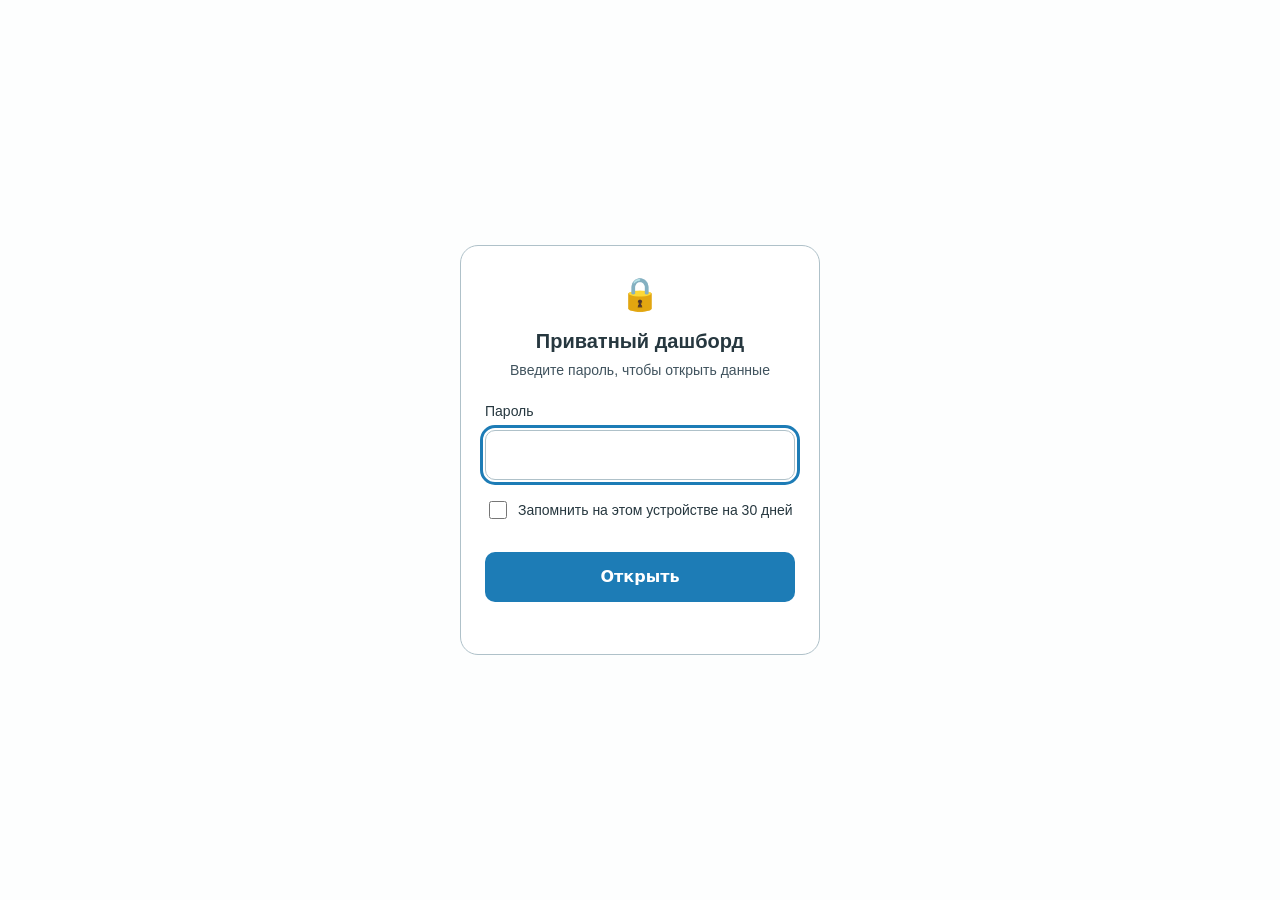
<file: index.html>
<!doctype html>
<html lang="ru"><head>
<meta charset="utf-8"><meta name="viewport" content="width=device-width, initial-scale=1">
<meta name="robots" content="noindex, nofollow">
<title>Дашборд · вход</title>
<script>
try {
  const savedTheme=localStorage.getItem("theme");
  const dark=savedTheme==="dark" || (savedTheme!=="light" && matchMedia("(prefers-color-scheme:dark)").matches);
  document.documentElement.dataset.theme=dark ? "dark" : "light";
} catch (_) {}
</script>
<style>
  :root{color-scheme:light;--bg:#fdfefe;--surface:#ffffff;--text:#26373f;--text-2:#40535e;
    --line:#afc1c9;--accent:#1d7cb6;--on-accent:#ffffff;--bad:#e6230e}
  :root[data-theme="dark"]{color-scheme:dark;--bg:#000000;--surface:#020203;--text:#eef3f5;
    --text-2:#d2dfe5;--line:#697f8b}
  html,body{margin:0;min-height:100%;background:var(--bg);color:var(--text);
    font:1rem/1.5 -apple-system,BlinkMacSystemFont,"Segoe UI",Roboto,sans-serif}
  #gate{box-sizing:border-box;display:grid;min-height:100vh;min-height:100dvh;place-items:center;padding:16px}
  .card{box-sizing:border-box;width:min(100%,360px);padding:24px;text-align:center;background:var(--surface);
    border:1px solid var(--line);border-radius:18px}
  .lock{font-size:2rem;margin-bottom:8px}
  h1{font-size:1.25rem;font-weight:650;margin:0 0 4px}
  p{color:var(--text-2);font-size:.875rem;margin:0 0 20px}
  #pw{width:100%;box-sizing:border-box;padding:12px 14px;border-radius:10px;
    border:1px solid var(--line);background:var(--surface);color:var(--text);font:inherit}
  label{display:block;text-align:left;font-size:.875rem;margin:8px 0}
  .remember{display:flex;align-items:center;gap:8px;min-height:44px;cursor:pointer}
  #remember{width:18px;height:18px;accent-color:var(--accent)}
  :focus-visible{outline:3px solid var(--accent);outline-offset:2px}
  button{width:100%;margin-top:12px;padding:13px;border:0;border-radius:10px;
    background:var(--accent);color:var(--on-accent);font:600 1rem/1.5 system-ui;cursor:pointer}
  button:active{transform:translateY(1px)}
  button:disabled{cursor:wait}
  .err{color:var(--text-2);font-size:.875rem;min-height:18px;margin-top:10px}
  .err[data-state="error"]{color:var(--text)}
</style></head>
<body>
<div id="gate"><div class="card">
  <div class="lock" aria-hidden="true">🔒</div>
  <h1>Приватный дашборд</h1>
  <p>Введите пароль, чтобы открыть данные</p>
  <form id="f" autocomplete="on">
    <label for="pw">Пароль</label>
    <input id="pw" type="password" inputmode="text" autocomplete="current-password"
           aria-describedby="err" required autofocus>
    <label class="remember"><input id="remember" type="checkbox"> Запомнить на этом устройстве на 30 дней</label>
    <button type="submit">Открыть</button>
    <div class="err" id="err" role="status" aria-atomic="true"></div>
  </form>
</div></div>
<script>
(() => {
const DATA = {"v": 1, "salt": "ZGFzaC1sb2NrL3YxL3N0YQ==", "iv": "wwyok9RplW+oKY8l", "iters": 250000, "blob": "uVYGi3qB8DR3u9I4byGAW+uoSQZxpCoyqJnQhbRPTKw/Igrf6nFACNMj4y3YgCOCtcoTmV3ZriYx8vY0vZtSKcvrT/JoLODYch1dESxoele7DU6jEzo1143ur6grZ6WpuZD7QgJ1Vw+pMqLRcvXgdr746yMTIFwUeMZj8kh0pECxxNBAtLiJTI332YwXEUSCwLhH3w83tx/uTVY6mpi8ysYMyn2H9il7Aj2eDpLyNd9zkrKHps4wRUYVH1eRGCiFhwm/[base64]/oh9uB+AehA9ggbIGcwx3GAH3p30brXJKzr7vEV9O/VhKgQ7y8duaKMstYz/AA/TVKrYxTi6AkS/m9whQtOg1KeL3tsT7yEFbTA7tBk0sxP+BT3mCWC+loSQkW4JvPMnwxGym+04ifklSBmwZVAfgLsjA+I85O9V2TSrCCFQrPQxvwL+OdCeu7m/3OXWjRnremyLIgiTJEKxRWcX1UV9VD9evEl9kWLYYnN4dqp5cf9I1GASyCkYUYZhV82/TJ/nqBTB22jB8R3SF3gLktoQGd0WB2cibZtMFraaWJRHGwReS6+5XEKpTZyJHzFyjsL1qAPBidOhZfCQWUiIVmd/gD4PO9QtY3mDK1xLSWRepe679B8NAb0zjBBNWIb2iVmlQv8/BZvo9mXLSA+COk4EMOQZ6QK3dGBRCsvxasiEhyt47NWBgyIb+S8BYlOoD3BDwq8LxJMRZrknHJL9PExMJ8zMpdsseMOvon99+fEzU9o9wNiXCTWTnmvUMKrxrdn8XP64DzdXpY8O16DSvuqQcO2Zd32LuryT+BUW/Nk332ECVfuaALxhZmiFjm4PsMACoVEszt5YfklAenML07iY28Q6VFMDjFfm70b1xDM4L1S11cHCplRWsTk/qelTQlIvzEg//atxH5UF2QIlbMIxl1iBHtrsBE4YE9cBiHnw9aTT13FHkF4G2fKiLsRGCsRvi5pwl4JyucMIzi/0nBhjzQtNp1JQlXyhtBe3ol5D5wzLZeSEATyD240x+ik1IfxJY2QnysOl1DCSun23z3eGlz80h3VDLV2hB1vCFLaoeya3F7Ph5C8N5jUJSrvzDiHAamCzGARhpCUlEDR5+HDr7fu02zWdzW25hbPTX1O6+95yL5phfqJYOtqdBAyJtg7z7gG5OcTRced/ktC4ESCkv4+9PfCPC26wxUoAmYs0ALCZE3xNaFzh56QPO1ZIhdu6L8jWPM5SNo4UEbqGFIAPkz/y8AadyW/aF5U4GRMHDl7JBYoCjp9BQyB/8Tj4dRoXwYVHKDrvppKrgIRcnRE5jIdOsPoSD7Gq0Hm2jU7kKRyve+LyTGvvch/zt8XPTQ2j9jfaKjIkhVbKzgGMoB3hkPSkleriwXImxjMjaYtCy/mJADxBfU0MmtnDJUeuJnfkMLWXRUOTCbI/gsnhZT+0s2Tpyz0E9wP4fdN0qKqaYxoohm3jm20hW8j27wIVd4bICAcg/gYTx5H54dauMlB8kp9TyzPRka+LfLog5Ll32uDG/aEGmD1xZXxM7sNVVMitaTQ1wFV4EZAY8QSnBMUqgVlC2Y/qe7Gomnh/qqA1WYz1Uf6x2MfnKKhemvzFLy3sfvdeiCSp+LszpBnZfmJTQiNBip/0G1F4u3Wzy7JL03G0p7KcpuPPQUM67icAvRjGwIXo+5R3MeOprsvhDrDdi0qD6lpn+zZalAKZ8hS7l/gfZzWsRwDlgthiUkWwOJ2BrbCACwDzXNaEWlfmwvzCTTAT/SqUrThRrekID/4oVPQ8OJwL5rzMR6ib8hYQfkzxCm8xlNMmeE2BHsTlybguqhZ6uty5hmG/NjhQAQraqUTaONrEggerUO7NwhlP+N9e86/8omr+0Sl/FLDqC4RZVk5DFKVprsfW3bW0jZw4KcREGYupQYbm/D5hK+4Jj+Lqy45HRMAIBKFGBI8d1FT1ElrXPbfUeVohIh0ALQuBCoctA5bnS6QDa6174FQ170S4zxAUStXSSXbbAOwzRfPgNOWoGswfaU5ewdfug9+TYPdqj2cd+wyxZu97K7OTZozei1DzDJTtI8/9BK2Veh9QF7sIlOHUybjnKAJc+yTztPOSJEk9EEflu0qXjSY1HNySOkc5Yu2erl6nYuF/1ZvU67KTlZF5COs20CIw9khbN3kefVwgSDn/93+xvMD6dbuUbdLp5b6WfWczOFGnwQ9bg7fp+Zl0wYbrgqcs09g+3LzybmAIcbL1Dg+fGvDj9BURrtjzHlv6/EeRfrzIj0C3SLZJKvAn81SwHiJahWpiL+hFtD05YUtKhiQpyT2nttaqhAHUdp1AwwEXo6wGM8FTmaQUZDnFdvBPup86l9/r67sT8HJjLqY5X+ERtsINfx/1xv2xx3d4pAQmyK6NrfabGeqz2QaiQgTNt8iophiTuihSVJy8FVfECk/[base64]/IvBjd1eFustadlW1UgflvBgzJ9rRPVzo8RyiVPRzEBJBJg7ANBwDPz1i0doEImwHXzmjsXNX0Zb2hotLEEID3XXgghHAh8cgtxlR27gnnTEdDB1lfrR7kLC6P0wYYDvYnsGsk4oZkMOzgp2rgd0N36rT7C/tHl3wiEd1tHGxymLSjqgNZQeS9GqRGmgk7F99I+QHTsJJvDSBze3uC5R/fOa+XZCOp5t7dcnPnkH21hjK9A2AOwIxcHwianlcD7Peqlx2WO7flWPQaS5Uh84Uz4EDXU1CoZbgJgsuSAiPX9/exe5BeHYyEbmOvcUCuaH3yDZbAs4cpHmfs3d+5VFZ6T7U+Z0NcRomW17+yB7sLuz3KkGN+i6/HL3+zUxQVN1njWO6LNvICh7TJY8RAA8C7anwXTPMNeEgsUXxVNRuZkaxh6mGiJwlARaNxKobLT3Xp9HQenjv0BUEXrPbu+BkQVkn7Ypd1dhwxkSEEtirHT6uPfuBj/fHBPrcNE4FtnUuew5OzWQr33gGxjasWT95/ulWf7Zp/PJpcYe23bwTJ49MybMGEgOQyTchhmIVwKn57c4LVtTJhaQrQ+Lg40oZK/CPlXIx0428M8cjasmxDH9HDU08tIpKntTPWsuR/MiylYBvNNcOpvDgM7ZowbmHafJAySCHHCLmGNIFwAXnErRqkYFLbo1CFkdsc2pB+CSYRNk7qRduuowbhpi85PAqkRRE4bWtkrH09kmJF3TFcEtz16eUURcohvHMKFP3qC6nwWjWwFDvX9gHq8sB7FVM3Em1g1LpXdnjcZU/jbONAI4sAkHFtJ9Uq6No5/MZs2u5uxAeNAWxWOiDlcATFmDM9BNtlMjdNQe49mhpMUv4XvjTZddzq/eJofkZwUkIzAITmdIIav8r5ZL+USNAICDM6xiOnlBBly7CxKwq3L+41aNXzFSaRqYEfelnCafgtGsMTa/y0Rjqs2t1tNkhhQQc7AkldXbhBzZdkW82vvIeg68DcEgN1j1EAdVHnSynoOm5DMCJNwtW4bm9aFm6ixD2p6IPPkZh2rz2jbTwpVq133DAnBV5ad0R5OBfRJO0WmQjmwH69GCYscPGP4s1jTo57mE2ndqp/mZaEUr3VhRdivqSdiNdQY5s4vQxbs6leHEl/nvPsR0h6PhRY2h+b1NMOMvg3KF2n3enbZ9wiXrKqdedp4Z6Q2ZVlPJ3Lu42OMVnk4L/rvR2dmkI7wrcOLUpC/D73dmJviF3XcsuqXRywGxo3+bOLduht4/Q1/LoeFq2pK42AlPciUR6/l2+R1rFyGZDTg7hBWNLuJn/bG5ZnAdNzX8U7nYVTRpAn6TFmeALsELFu/WU2MpYTmiZaBvgxFb3uT0TuuqadAoveEDFewDByg/aKBtEziPuOyD20wIj+P/eGcnO5O+/VwScAUdhk6SzvQTeIP0TpaAYQi0RSdXtjXTpZGieG1BA6Qcaz60/[base64]//ySHOjL3kq/Jcymcpw33wO6FvWPpdelwnelJbjmkbyacT/V5oHzlkyrW4LhG1q8JkWh2kuZnoJ2GVLmMcwFeF/dfvDsXoWmhmOzqq7JyaERnm06tkn20dukxMUla36fbL3OaktWIapeePKVhlti6tde/XgKJ0vnashbB0v0DBcDhDDn/[base64]/1w5PJOTN27Uej9VaPJltnxkxnaBzjihFckzW6BBGzypkteSjDrlP+Hj3Wa9aBKLKNKNEE+ob1WdTW5DsE8UAQKEbEJf5fgwvvvwDSrC1e0HtFyknn4NlSpj/Ksp9NAUbHUdi7CUWCeOe7fury7Eoemp2L5+bhadMCrytsMRNIQaOgZj88YkFUQseIOff89nBtwL/[base64]/+cKsrSNuamYkW3/7TVzZz7hhTpQeI5Z1EXC6gTJzuMCoOxG5LqTWa7Ij/bLgsWIOvsPJOTdVMiM5F62zHo/ZdTJDZZM0f8lYGaRJG+CWDKBGAjsv15/cQ6vdGxUEehhfMTcN+TOaphIC1h70gUmEIyJWwY+TFb4hAFPi0vrl/KnRdhTlhbROdLXLnWwoxmubgQzFgdYdwaYK/h1VtjysCtAUXe7x8VohBTbWPRh1TtUYbFQ0JmQxrRYJs/alxkssYOtNTlE6w0byvalotfceinwxPN6K+MKYklfdY8Kh2e4icFbXXZywWonacQBIIEZQzOnQPDzSpAqMnjJvKWPcoP2N+lYxLdQUPLmzZIl6PJx/c8NpaygWbDc1MX2L+fbuzKuKmQJxREHLnBYrXyGXumNgd0NfaxuB2Ta9S5zpDRUQ+1JWhXOV5LsPRh5fDzy7XAGR44cf3TcRikya4UXX3h40NeMQaAfA7P9SwgL4vnp8nZwed0wNhshCV98vGkklo+B8RAtYO8F7n09aXAL9KIf476A9JnQnsh/MDQZ0cUi5IAMFq6aTZAl+aGo4OQMI2k+AutJhuh9qkHrH50Hu1wyKxHW9xsCd2++4piJtSIhUeqglOgEmRyLPklDMSkarAWUummsU8svmZK3CZv07XANE2oMn6KJboHiaejE7EIYw8CGJS0vsW1KKts0CsZ0K8JRlY6PVmJIxUJCP/J82Q4KaTXP886YY8t4Pldpjfhah80pGgvU67BbApgTL+OJKFvZoZoryAtF9U2hx/d45if+Lb+3yZ69lLS1M2V099iGRO43U2MrXI8Lf4QrVUuKr2v1zXl/IMEWCHAZjWsnLBywwkw2k8yT4QEnQwKdfcZkMEyVpkBdrmOOs3KYtBiR4eB5Vwfux5VjmbIeMZB5uzNLc5qVkXFwObuDOQaPam+4/uZe0g37S8WzRgJR1gV4QObom5pXo6JEMIrcxWuExClEuKYWRETVdYXhExAUR4vkE6l2E/nWz+6eDzRDtoGCRaVnMXfxWXHwpjeEqUBXFxktF5HIuO1wOOsycULU/mSJJdJFJN6LmioFfN7hw13twbsVF1C5+NBgd4IvOszs1yj5GEi1xroYU0da2hxM13lz4WA617wqk3/K2ltY11c24t7FnXr3KXTVOMvBpDFvhUrXx3Ek44B5RyecdZWcUGn0JPa8lbmLSRm0jkxxQYBaiFwx2JSvwyMkEQBvQ6EA2z1pN6PRCBFu/6Q0QD6WNtzPj04bwEDywWusHL66r8cGjvW07ZZCUg7FBEsOxs+Bl+H1NjBP/tiBrJwq5N+3OK7TF1QPuJPs7Qf+H1TMVDpNpCo2is0orVItoPh892SzVtPnOIYqB1Jqb+3WHf+6I0lOMtq2/Jo2NGK+Lop6BNu8aIl0jq3VURG0I4ETLo+QrVKUmRf9zfddy4V69rPnd/2dPGz8vDpqpRdj4i8aquWav5ZVitUIese9uWAOSRNoEIg3U2wsA6X9Nyts9HYqGxyUAlAa5p4uR4/PyMRdO1Pjpe56KGzfWnr2Z3utCMVgqqaPQngUwJ4NgME5sLbdhYRLl5tGt6Xo/FM3OlrYHO98K/CirpuC20HexRaRaV8CKjJKfQvkke93wq4IPUhOd9bgyIneRMrTeHivNz7sBqaUpn8OfO9wAHdW00P2pxLM0MGPp+eV8mQBFNICYx8u39RTtGzVdeq4YvfVvOAXGpr5qEZUdqtBIe8wvfIY/Ykly2y3F5z/VJQ4YShwybjffHbuLmCZ+/NMnEmq30IIOtNHdyW+Vh8cxPq9vqhoDMiR1YW1QJl5oCNwMgxZmqr+m/kW6+iP5/SGW6Tcc+HRmheOyCaF46tjA78a3IxFSXIKRcb1Ei5NStJcW+1GbIiWF1RuMTAQp9fc32ggqbgJ+Dpz2ivbcsrcoiib+N8dzos5Zi+6wqG3v2W0voYFKRSRxSyQAc8drBDe15vmGcELSIw75EyObTsbtTJuv3AVrIidGqKyL6eKTvSc4wx+UaOj4d7ndGe7pXgXyzafm/PNz8+OTV15NyobXS/G/FCeLNGrHI84NsmGwOqs2ecLCQ6NT/DXid63nrrvRHBYX3nzC5A2LPd0Ry0yvE9LCjQ0vUgIdwgqwf1GHKZCylXUm5SEAUkQc2x3AX5iBrByuUxWl0CR4jCk/hExEzMrn+Mvbd6BBNUr3cDcGFeH+wf9vZ5PfOWgYMe0yVukwP1rncpYa3IAXOn2Ana5r6Pf2JGbaHR9nl4rGOZ3mKu1ymjtJhpz3akM01yCWumRLCsfTiKhpIrjrshq8O8a9T+jheEJxSVbv9LjcV4yfyZOeOZLJyNeg2JCNOLLLhLHcqFYB5A5YxufzOquy/xFgnQVnNB5kvMUNZZKFiYZ/HaTVzk92XyagD3eq8L9I2JW8VU1aiKW0VUZlEvZ7KhhtwAT9jc2XUsQ90euucVmGwhKjmZ6CgAUS5aEcYaSeVCz95QgQqX9JxRDNfSqGP4n1v46deW9P+PnVx1u81MQFyoHIHCvDndnijkWhywzD332nGZ/Zzbczvv4MLxA7QqsPqRwHMha+hKp1fbgBCSmNOibcIFWKrP5k6yCI+RTc7UOMwhv8q/p5/sryTqDZyIF9BA/nEHqrX7lzKWTn+iiM+Nkw9oR+TW+fd7EdGRJszEqormGmJOoDhdsxbJxNBPKjNaIt64eLVKTudCWJ92+UjrERNax073jSpM429cKlEkK7/LG6z8+0RUXE4aLFLHImZe0vEe3ptS7Odc5mria8r/EktZfEkdqltGlKhbvCfc9t6HqVZBDBCt8dYdvus+zUXuKm1+nV1CcJCCKnMU/419WfpzlKQ1PSYlgdDyC6HDhWrs/WLWzkTP4CuCYJXZLdP1Imn1epAEi+NqEOuJx1JiPeRYvcpk2SJ0TSixTQIPrsjS+hykt3Fba6Zh4iqwoKaAQlD2/jzQ2cyogggOi+8tuhynDWznSCgTYXo2FNbat/NHlMAKxCYfe/1dRmA6dANuY0mpR3a0L8Epo3dL0yipAj2Hyu/YWvDhjpaMhQjdF2irj1ShLuJebmh1EtfztSKXf8zvczrgseVD/FISyhQmEWfj71E7WSCMoo1ry/uusJZCPlQKvRxuqt0xUYuz54TBHI18ocLexz4RLeRvCjxEb6HjSUUtJAlKXiToVYDar8WFBGhJryzq+/vvZXQhRpEe9HXoT1q4G3adRb5PWk13Idkp+7PxkubzCAhzzQaHH7CZRj5tZumLZwu6Pz30jR34NtSqmejNlD3bEM0c5PyHZqVfQ+ydQp4JghYF4bjLEadxBVIfp3O2AXejUv1/pDRaamc6kCo+Xim+L5ugPHuhd2S+yRVSDwHi6zlCkJiKyMqkduWFGE1w9gYucTEJJyFvFzbuuyOo4SPCLiTKJANNnuuCH/QtrLd/EsRe/JEpl6yRN1CFnXBnUV4XHO+xDKsRhCeIVct9qxHWpuuMrnNXU/3DZeoRzq7m3QADlZUdW3kWedKxCyjEKpfIXPVfVZvqel8CVHIK+aNut/eUrEpjnC8jBh7ydlhvouyZALy1Z4emzVL23S0/AGr+ZRMMNflWckFk0zetpyvXGlwCXpS57m2rR4mEt204wldBqjP5kFIhO46E3hjuxiXfphXwJG8zza7aZZtzYvspi4AoGOrV9FnitqDNjaymFFgnFWAhS8SoFFTHcfd+CR3YFw03HRI45FMqI5a6QBzpGme6pj9YMF/BhqD+dnslzaRT9aP6smEa8kQuxy2Wc7Wgj4UaOuazXkH9JMfJxMx4luDUyjcLnrzci0t2wIQkMiU25BrnWaV/F5lULIqZ8Lb/l/PAiCGwgETr0o4S4dEvHbv8KHMuEApJmi1ErEwbjmfaswzXuLzaLr+GXItL7cgGwts1jc4XDhJR4dDvamHHQnnDuRCth3U0I4ej6mqKUivpWfV7bkzkh+H3JBLwrqc1wNXS+9N3u7bMRVR0/[base64]/LfDko7aP5QC/jGSjXKFyRuI1PmCT70zmX7Spa1mFhKOSHHC+JZ9L6v+ooHzdTt2Vaucpi8zlOgop3TwrG83sez9h+MtHUOekqDLCrnjMH9DUFop35isdwoQog64s9xABMbzWh0caQvmGAS4st8HfZyXQSsrsXMldR+RveZS9NEsPPuvVgG5mmQcWGI34REyMf6hQ7q09O/89bIQdKgtbzhFZBT/s5G+l/K/BbSo9JxLRTtsc0u3+/YH3jJHG1DH4qyHGfXvALfcFY3KKaraTZXWkWNP2CxMHmq/3vPb6Owej77RVgox4AKfYl4zHxVEGblffhZeGCBtGuo9ASmUNLpwy8NEmVjv+lxySzRqERefcT1aIDco5Nfd6PyWKTiaoX8019ePAl3OpiLDDEkN+LM9QFR7fzICEIj5+HIs4VffwAVjI+/eXGkbwvd7BLMX648ZwUe8sM8bTlqSrDf6rX6mbhDuEm0i97W+G0+htuFi0PRM0KoWMcP7P/Oom2ISxIRqmVYASYCWxDW+mYpL5fJlpTIWw/[base64]/kJ+kDoVMtCeIAosVAIUf/LryPe0oqaP6983CzZGvrmRSvTwtd7hh6qyHju+qqGt2PugMLi1seHz4CaUwwnDYg6zxUw79TZGcr2yQLgpnP0wJr+aItyA7zCKzBpWXI2pGGBUqR6cuGim42360Jrngt865cefB6EbPmd+Mja9MBG/4/Mo2r2q6dfeZPFl33sSZSqrAoR4675vW1dVPMsF7kaHEVkvvd8LoEgYmw0sXTt8aSuEG4sQxGmoFQdnOosGUpH5VL2kR9jB3ZWY+4QQKFyDy3ejtusWfwLxCu8rQlikRXuxCihw/+VAx4Zi8ldep+PHLSlniG9dPgOixN95cs1iNJ5RoFQtBXn1fARhWbp2izq1nQSbkQ779zFZTd/IxbzkyrrT1STCS6390/n+PpJs5zl+YnoCXvn7rY5c/7NIN+W+/7meLkPo1nbofyyeipCyqPXnJgWJpozw3MiZFrlkgyflj5ns2p0cQMy5duUZQApdkNsO3OssghlYpJ6bgY4QYUr4xr3lWxsI40IvPMytYgp6/L9ZjhJXvKiMt0I/lZ/H/xveCd5ttwFkNb47eK1WFTiIdSpZIfbJvsWAv9NHPDWF6ZmPSCJlcU8SSZMZFEXSB2DmmCan46IC7RqJ+uYQDEzBZtiYPH8pJy6YB05eLs0L5gpHIuwOBZQaFSGlhxTGt8WLtIg7o8w3+Lh4c9s3lIoDGeQ8UlNkrpgKbYDz2Si7IsPQc/LPyu1ndZIdn2QvqoIbdiA/ZmATMvgawhh69vEFF7T16xkDfZDXAMkucHO21FZYBQRInHvhuFd0TV96e70KLnh8bJVULVXT/aWUK6ExlfKBFEvQ3dfT35hrrGZP0NI679UOIhS9rA4tBxHP0ZJM8jFpiy/8UAHev+JFwCuWgwyWK7GcgKUxB0MiA1VQRqsNbGg4KZf0MJ+oYoMBw79Mr4j0C/VQ70A8qkkOTEyH3ivljxWavizSLzEhbRhGbDH8WFs+W+E4wPS/ecuN1xfY8OQXye4R9cbyg92mV+LLungTyAVjQ5RDRMCEExzL4Jloz5wJVpIFO6SldGmD7QlbCKVBOsFkDiIOCO4TF8wni7zZ6XwvCzRYrZz9usJaDQEOolJfyADttDH/DRAh4mEq3/0apyDce7b9/qxMsQ4tbu3DsT9nNtuKDpbQln0sVMJ1GYf27tgpFUlxsZasI1aqZY2HDwY+1G7ZFe9mH91xW72DGWAchc/ExwjB7V3s7Z0+sz3f3dFwz+U69GBZpbPw29gePQRDN3Z1A6J6mAMJjw884TjeEzp3sZn8gUAYEhCaSciZyl4vfoNhl19ZVGvt6LwvSBS1674ROIPTtD+EcXqjB8N3b/25rZdjRIbCUaKvzZqUxLk2R/x+/IACNhtDhxvHQpFELI7tJXaeYcnLyCTNCBoD7cMGPmhQ4Hs7lnPIZZ54Lihw7Rw8eubJhUlh1XMsg/ZAA12zDQtqTIdRP5rCDOvA7LhfPoqhBA5QrEBX+s73ygJEktzJvn0zwI4C2NeKWNeJiQatoQMj8B7QeVN9MQBaOY5HMEmVBf/mlw31DHPwI70WNDeBELQHjnSIIBZ9qLtOczkHVcK+Vg/Elvm79pT2PhSb5IwUGCDGDftUKb6adpL6XYxc/[base64]/5vkIk72HmPUoBP7UXCVjblw7XnVdv2jKCxW7jHx87+PIrDYxmfVNxY1XrQ8e7paziiGDiHIAoGhM+cL7XtOHpW7onhum1KGsWyKz5B3rz8Nf9HQN/39vykXrzX14vtM48ZDA8WeDh35nP4T6LmW9OtgRFHxn2cPd1do9psZBv3qwbugcMPr7FbVEfvNTyNVITfeSw5WixZDGnAUa7YbSUIA5Kxj6rjV03Kn9/m3O5k5TnurOxVFmvEyUnYtWIqRLmIeSVXSaNG5QwpOnfG7BXRGODoaC1NyuYWTeqbh9v4w0NowQE6q0NjtTs23Erhciv3vnW5PtnPdsGQ52gOXFJw6/4VzgaEw389g/hC9yZzbF5nxz+/jfFMTATJGFAcIxYhvESnmWTNDs/z7UquuFJUy0q5/aCHsIqumN/CQvWSpXFNpPHa34aroIgLQq0jAjo9TfseltszdnwG2tey5H+NxmNtXFWye2MgqIQ+ukt5APkh1NVVBSPmGybx/IbTeDyncw3EKGUlh+qb5QJFTUiY0puwmVpASCWvcqzBi0+PqUibY8rxs7d3t2PYC727tS6xDprCs75Ta0pTLjuZCtniFUAyQcaug/[base64]/9kbBrnNbnD/rX5XnJ9fucYS1IwUUnDQfchf1zL8kikAXVlBZVRwPZ8phSh2HVW/jB+bmiO9JehLYRUPj7ZPiMcdpXUg01V5F7RKIQDtIjz3IqD5iapJy5EQGi8ek2z0GImKVPrpR2mbULoKYGw/7jeu/IBTXnFP1w3BPkNyUjPjguv8QCnkA8bupftHdqlD2u9n8r+aSDTthBuXK+XnGg5+OVFKeWShg0W+yd78AQqdw6qiQFEiRm330ByEQ0VR7n7jaII4uaLm59R1dAJgSd8FCrfC/[base64]/+/mDk5fi8v8R241mGvQZRT1CelxYqJCiewL1XV9unkMq5LTkMEDk+XVjuIu9CctH8P8zyNZP5JQPHzCF+1YwRs55pDvmmZPZIkaVxZvTTokTTMt6HokPOFD6hXERk5Vas7L4eYk482SrsMvZmwFPgUU/+wJm06meDgj2ZxXQ/U+Z274sBJR6Ez7P+gE/IW856GkqLuG7gljHAYjnLRoFQmKZaA270SwfV2AY99oga+vc6FZMwDY8zdFDjvexlSw+BKqIYhB43EvqJRKVS88rq5im3SuIuJO16ocHf6Y3fPMxdcJ0xmcnQiYVzz8y9wD7dhMR52LoRVF7yY/DKI2wYAq/ojniER0+JT4I7FcUJa0FjHlEeaf0nOZB6o/vF9pRkutndMv0n5L2ZuA9tRmA9AiEUXqvn8EL3CqQM0GkCsnZV2AplOGBOcSiKaa6D3is6HkoOFyqGb85zUn7CRw4HYEgoABEITgBvp2iEHNXVqb5s8A/RVGK79VR+awA8vd/dy3sX+6T2+wUh/1YqoGYU4VZDP3+wwJ1mgGSsK+54Gd5XB2hEly9CCxzKbyYdOW3IKcuEZsZh41R+G/H65dtJw8ENYbWz7uJ3wu0LAcRveCERf2dRgvhKUDvGVmZs/NpwEo7Di+BSLRFhWfBKzQerEwLONHvM6Qnx+jgt0QYQDL+G+1q7uHXEZq85vRXzU8EXsH12lCtappl9Bk4vI+h50AwhsCkme63KaFs8eLhjfnvKHQ1faYTQ/vlJYBF1kLOhGAl8tSyTKQPoptoVYNwfoq1QK15Um9hkGGEMjPVt+UjG2BLrFlYzf89fuT1FYntyYbVAtpOuY2y4FKbsFUn1vDBJdi9yc22dWlIaMEYFRUNXkRWnbc+3l/I9lQW8t5AVN9ZPD4RUwlBj9qQnme+/VoHWcgQFU/O4D+n8qwHKUdWarIyj0F36nG4ywOHX/a2fSxBMilvuzBgabfixblcczLcwngz6QwQpKZQ64LZf6wvxWAc/W+TShTD5YtuRFIanB67lo0zdxY6inaPk23TQxSVQEYRQKyGUjABQ6SinxRrvqCQsNAgG1M/fv6+RMQtwjhovg3PVwj5M/igs8hMyXWnszOqV7UjztIhKSsiSxkzj0ok0hKWChvgSQy5ecTprZRyeaoKmTCKAiNOB7DB1O86HY/wrQdo309Nrb5DSWBcfkKwh6juR/ZTEFQbPpQUfK5vg/[base64]/+LgAXUIq0KGEGKipW+d9ECscglZ4DyZxrZwyPqOwKnqw0F6aOc3bN+KVnsPuUW2HlHfV6zUm4XCwabwZbrJuJgZZT8XfqESZwC4JRW68Lj6SIoCJeN33kUy3+oICUY37kdwIonSBpYSQwWrtDbLvTVjApO4csMTSRH+L0N9sLzNu/hMqQbsmmq/z/2wEel4ulDEF0TytgiYd7ks8gFkfxDG2joToSQdI19cWBu0znAwf1G9q34jX1eMYwYCmAvERhDBmz4Ih42waN+f0ExX0UOqFnv489+YM+HiqYkg4hsZqNNEgT07JFSs8dmQqQwiDevNSicuRrv9fVVchqpo61QoQ6Wsp/5JIgJwaEtA7qQIQVoTmI9WJw8Fq3dDeKMF4hRUNZdZ6HnL4NxERmW3hBL7sV/WRN7moBPYlfTbq+mkwTZ4oYrcrT/lkLSLdMF6wZa4KeYp7XLdex9n28AcSh13x9zyU67L6zAVkLH3G3r2Yh6CyEqpj6jiQaNobIPODtUShSHRf1eEQdcabyTJcMscuDp/kyPuETHDLQlGGFyyN8zRwAVLajOvrdcraRxrrcCyjC0LKlEXAI18YI3JwdreXReaPkK0yLuHstulaMPREn1t39n7fnjPdgEUMzxWbJz9ZhviqIqd88zxAyAUwURg6Ej/+etJjHnqjf539tyKmwL5L2NLv88MkttRDEXI1QvJ9Mkq54ZikRS7X1oFds7J/R/eNM43sSrJuzgBCpsLFDnth8QgeV5HIir/w4qcif7a4SHXWqSuT8CfOD4x9Kn/yZPp7XXHthrYr2b3d1p4WGNpjQ+lj2jBtdBuZEIO3N9stdDafoDC/2i+gW12RgHaMdNhGDutZfXw96/LfKFMPUD4fbruMc0Papol6RAZb2k46E9ue/MTjf41yo1wm07D8UEPlsOjjfkcd7gH6CfsvxfHL2SfAI9CGotCuEXV9Nact5NVJZPOLzz1ohaiMGXUR69g/lDEJlAI4tU8FGzLg+VkF71bn3ZAFi993up3vVwhnu4ArhvCwaVqds9v9U/hq1hjeDI/5y5WBYZ918kImIUUoUW12RE20bYevsAPe6/LvIHNeM0MMlyQN8Yb+s5FMWmpIjKVbRR6C6L8HdsndqN1FJWhfih7PspHpS9ymj0oZ0e0dInhn4xMKKGF0CMDvKDPnmljtZXJexyc3fe1ogkwjNFNqPiG/KENt6RZ4zS6P/CH/lJnJQK+rW61BUykjsC8sp9S0iC2n5h+hYYD7tQwI+ZrEh10RwHB8ttKgKmLQnEDrnXw3W5Ld+l+S0KUMOQgfc543adrnFmawxHrnaSObnC+XcMu9//TrpvtmwJIWeApU49ElmpmrzM8NTPV7Jf4sljpduD8G63r6GQTwUguHL7d+tUlJF7L9RKDREtuDHpIsgaTkRr7WcRUdJlr+v7JV/RkKV2XbMTV+v1zUncmmYGHZrPyHfP07D+DiP4CHbtCBtqvtR0/[base64]/2E4XW7IQVEGHiCu/eSpXeozl6DqNO6D68BRm3w2mPvAem5/w5y/[base64]/fFh1QYjqT+OJaHHTnhcxvI585wgorRPuNxWhqy6+HdZ5tuYXxckG17TLNsFs0+bJHBJlqkD0IEak+/Xw3QwTUCzCJse38uWBSaweLSSAN6/abyQxTAFbgwIRJ/YmJ6fqIcWMTUSwutHiYku4pOYVZ1CzOaIDP5/eqcLwJkFQvqZ0R39TgUCol9keuMGHxFlCvasGb/Kx/gawW+Jitwjhc5tdVnSy1q6YGbv/LIZpXrB0nx93vHBAAtgahISvQvg+noSKTRxGQhukXXjNFV7XHN4J/Bj7nYQdgWJssG2mcuya4zwRFidvJU33rrfhHClYYU0ztIkJtViCIBX9xq64XBokYUF2lg7FyK/5hemAnmjP6OPt4uflZAEYOzAsSkdNy/gnZ6sfPSaZdsLIHJ5zyNzyjts8dJg3EdTIunvRXaSJcnrPO9n+pz/AbOZpXUnbzWkb7Xrlsfs5mqPCO7nVesV6YWnqf3jiRQ2ItQ/jRQX4pjdpv5bLKX0l9PHmvNwfH/PPIPvtd9zl0TF5EVlVRbxOIyfcLFjG225/8jZDeXLN52HWoZS5rfcJsAkhAC6u0LQotQrKuPPYTBaTa9qvqpITpRmSxGuetT3TlP1BJ4EJrXMLh/7mMjrGELRgrWKjHHALU7Ov69V/rp1+KLKLmPnSJ2PulMbHPF/cyatbTCVAaS9ctnmB5lc/Q5fDvznAQydKaCbHPZTQHUyJAsredsLuKxPsn3DZNGRBdv/nVRyl9aVzchC2VnyR0aabhfdS1caRIQSzbDaahq+xdnMlic1vfhNYIy9cCbooTh7aCEaU/q3TSK/sWL5CxWnoz9S6Z2Tr/+OB/g+zSQ1XCQQrDP+/5wqGKpeSoJtN3y0CsNUK2SnI5wrfe8A/QhgSPfCT4kV4Nm61fypDKNffrr07IP/bGXFWw+wV11WTlcEwNcCmif+HOauwELWMDmkkUCH35GqlU3M31WWKMMF2090caG2/LpY+1EewqYzoxZ25q87w+UgYEPo123y/tkxNA4eq5q8zoVTSWOHq95eTDRZAul4m1m6Y0XRIlPP8oUHwqXIiDXirxRNlRxnAS8/zLmeUTxyXVfTtqlE6oTlJ9zD2Lc0UVbTmg+oXEsAjbYfIDnmWSHZcvs/T4dZF/4zvNV5wTnEUwdAC93UC+v+2Ln0DPqlzWbpusNecrekZaxb3k/Zjj2WwhjWylLumtsY9Hygzq36tts+DZ6MecR3nL0G194XLx2O+iK8V+rhTP0yZR/e9XDKqj7EtRIJA+yWiZpVizJ/0+U54Mp9T3q8UxhSC9RRmt5ne4EnERXop+Bs8PXN4URXErcHZ9ARicBL2abFsqi1CfhntllrcHNT1wDTZ3/4TlEjYu43d6MUDo7YWMIKkJVpqswd45J1Y4DYELaly1CIa6+6e1CIOD9m0QPqEkFu4blS4DoeJduloXwKGB+pKB1vRHINWyy/gld1IM2RMkWOsCjcotecCYXAj247BgzUSee9KM1SEcgdglMoB5YfLxB0+YEdjmWi4nQSLx9aTmCoOz088/Mjz8kWzaDOoKqAHkq0HZEYPFL9Asp/Pdr0Uck77lwt0PxQOXQWxdEC694ncd4r9EodgUeB7dtBL+v9gghl7qm4MI0oP+PxG2YatQJtGNW36J0EsalSbEPEyt4huX4MXU7ByL61VxBW+0SqZrXT98U26oxRaOlReDIXPdFuLhtC1eOx6QbnpNQrmO1S8lQKWI3O5x0ZcJLhgrBDyImvcL8VL1uA/P0j3P5SIfs5ErlidePYmNEk77cLjmsRqMdzcnTUviokFyCYESP3HzDgXg5Rp38zV8EkSH10+CC3Cwkhq7+txgDT3SyrrIIYZA0Dtc5n7G8Byq4Vtp5IwmFvTLwc4jEgOkQr/vM4KynuNHYS8RXakzWxfi7n8/i8A++i19DUuJhL3Ank4+6FqeQ1qzkEat+NKWQ36TB+8g/CWY5HOqkPTRsReHI2DK6Ql1+Kky+tUQbE+51aqdkH4Kj8qoCuxfN9H48uLm5iE2AQLg813BvFnMkWsd3QLQf30Y0dGTjPy0MrYh6ep9ZD9/[base64]/0VP9db8wtemecyj59jNq2Ii6Z59vdAcOJh34lM/tEPEgSCW+Ha0aPeQOfCI5vOWy1NEyIgpza+snEJjIPRoXOaovCqti2EocG6oXdQFnk3gnxihP5ghD9zGEz1WV7t+PhM0/wWIrDDon3oWo89F9ULfvwsJNz4PePnEoavSzqwNT3PlbxHQlhJIoZF8oLsu/fJvMGun6PaXchKrMh3/[base64]/nHhxdyG8j3kZvsHuGkm8JIU/6KmPCCkRq7MUttZlMPwsLgJ1gyKZBfJF7yxbUun2i1YrEU5t+XqXoFpcnDerhvyViObU85qHU22qaug/5gV6MupGaO05X2YtYWwbJbfhQ38h+kfHP+GUJOwl5r+Ol3J2h8Oi0OuVagh/GD4d5f/EuZLHQ2FP0iVugUDHcmRz7Uh0o8/TmI9+uGIhFHpUJl4rcyaPjq4OPVcKsxvBbdJl8fPdWI+7EwHxzrhG7c24em5hOsELA9dolVYdtXV8ZPwUtZNcAQED1fBENwSuyFQCC+KDc+dI5E8YEwgEKTl3OoqY3H/WfEk1lX2zlinQDJUvBFmJXrNUUDBQnT9ZBfpLGQsj3oeW+/mtemJmn5/TXzXKkLpFd4q4QoLW8Un9mM6P7GplYYkhMO96vbk8iUEQKaDsZYOHStIoefqs3pQR8cEV2wGa8mixA8/xkwI9njSerWsRu81Wf9e+PQJ1WHykTjb1KDVA/yFjHYvlU5/NbeDBuq84ZUizc3Z1sDnspP5sYn+2fW6SQLFbYRyZ2MjtDKKfOJwj6g0a6dty75pIA9dXpWM3DPHy8VUin8et/v4uNDrSL8yya89lK18DUhgUCmk5KqYAeRbJYKPEpPWkycw58HEcysaDPNZZv6e/HCzLdWIH6GiQwoQj0NHCSpEnuxuzmnwvGgdn4db0szUb1pzegk2qFUaizaHXKBJuCIPVZbI3VQmJ7pja8tX6/+7yw1dipez+++XD9HOIY9sc4GoGXdyy7caa5+0a+UM5PxP+HdX0c/YaG3xqIuZFVjvsfihjFv2wytLDCAfISW9k/JsSljIIgO9RwpYcfBv7Cb9sQDeZc/vH2mg3UocwL5VJoI5Hq12WeMUcERd+/GY5w5YdyjEcvADDzS8yEmu6sME/SOZ/Y8aSx53EjNkfzQw96tbZhb8vebiHpcz81Ao8YrQcAeF8FS6A/p0z/czC7/G3BUtQVVqJNnP2rv/2f2p6MM9JgL56rH2V2NR1PrVnl8IAp/2NiC707UdWK1H6reOGAYBe2yvxtotG+GDwd96LG0OqWZU9cEmqMIVT3K30iujfzTjx9T4CwbIyDs9Z4FpvGcP1rocUB0D5chpwd93nhHJtfNJKWmqEIhESc6o3MYk3piUJdPUB9wIqlh19SuX2cC6uVrPJbuVkRnd9DYle9Bd8PIvVW5dlHj/gE0JKTVDRsK8n04yxVxFxNpCNBvLsadZvYBNHxdU6EN+ILM7FmITFcuR/nE05Eo2IejlgGFy7wiFg65GldmhRUdUfdxqWxW+V7ydNGkz/oB4fC7Rv1MPUjs9VWBRfYFxuDqkWW7uHc9uSkTioPHRlpXRSTdrRMB5x4DXQYaSh5vg/QxTFrE+6vG68gdXvU5VaD9nibj2dqDGww82NX7l+wytlQMklYF39CErI1iyrpfw86t0VOOlreYALAcbqaMcO0bHIb+neVpVIch63kDalbsmEB8wXzrhAMfO+qcXADCRjWiIVLdliStJTyxNPCa7eU2+OzQf9GnJisuGLxW43sr/XKoZazliMc/AgXTJPfUdB1XB3V0yh01a2GQ4n+f6i+NHYtvLIe7eySWXk0ivvcaqoT7BkusAyCtkp8LtGTViUL8qgG5y4fVIwijCpYmAJuzOFJGZysJ5QLTrRTkKgOsiHX+2gbSOhwJPavo1ii8j1fsADwW5oYM5L4h2WNbIXxcZ9ng8ZWgb8t09CAZ+qMjfqVV2Tv/dWs9S3Ptr5gPQJlzKLgL93njzJ9yHKLNlQH7rU6bJt5FAydefiwpfIotB7OE8CrVdtxZhGiIEQXSAgMNE0IAb4Op1bZAgSNMCAdhxqyAUZqazlcZqBkoe+Da2pdyXGU+MZVFXAfYqEiP+IqwAjt0WV+rlblFHUGHtNgrKp9kl8Ag7hVZkQ7MpQva92HPOGhb+8ITWW/yq4l3tMR8tLy5UqLrxxK04xUdbryBUc7THilzWrja54AUbVhp/rGO8tlgndNc5CDS6ldbaFfQ4uqpMZ0zBYQQLEZESQyJeb9JYc7QX0fiL4sJJA/joAyBzJGPEov26FB+lcLIvqD1LvcbPU/JP2rs5YpphwGPxzmpl14uPB6G6U9HG/Zd6oF/nLYFVDwZbdRRAIHKdHKTENOiXpe8aBW3hG13TQpRXo6S6n+ED1hogixuMMKPsLNA8mvWjzMAVHxIU93G6cUwnk/+Vq5/1fsFi1KB1zyTj1GGNYdbmxyzrsqKx4Nak3+xdLqBzDBHqI+ImC6n8hVvzSit06mEvqVn6fvT1++p6k+c/Wj7/WDliUbXZqKgvf2DJaqucMvrf0q97Z4PROVJixAwLQ72Lc7byOOWWlnQVPt1zFutewkV6un/9+7EgjKhTMXgNT8tDINS+VJ+69YVar+2B38mD8RXmuh+bCnTD2BzT5UMJz8hhbPhWEiUbUo3umLgtFEDKh5IKpNiYbQAoKtGzyabxv0lmJ2aTBVCQsufeIm3hMLkDdezIH5L8JyMpj+Sr3ivlursvjNuxdPqvAwv1cvmcyl/77C1l7+SFLC80OT4gQUIn4ZQFfAegN0BpDDga0fzWrpGpiLVsvWkyr7MQqVzLU2IYUhVn2Hic2vi+m7tqWXYZdW4vK+kZXtox/QyumVRylQRKgKTfS3g/xrkwpcQQLCPEJ+CxdJgVasWccBSkyFU4/MJsc6G7LyrQlNxFf+Vvre3sIfaN9ih8tnC+df9KWEYVNzugEiY7pYMBNNDC8nhWxPY+R/6P60noEm+A73Djb6whF0mPVvmfV5tADJqL0aG38uH8HbqWG28XAgYIh6AX/LY1JF0wfuZxG2kzC8OjYvncXz4NJ2OihSruFdHKtoipGL6k6xEuvodGSml5jRsIhgHScufoibp8r2E7lxjzam4V9/NptI4rqtExo8y80AGPc39F4wzuANBSv+V7nI9ZE6fqyfXxQ0tPM9cWR57FYJvL8X6U1i7bTNbM6TnAFy/wdo/aorxv0whIzfx9f/0Mqs9fbfBuTfy/K0jEeuBHu+Vz+faO9X6elknl3JEUkZUM+VDPKBD+ulRNgErsC1qTVJyoMbuZHuKDC2gjObTkj5JuSdSvjHY5rRUI5pSFCp3fNSHrujdwxIqenmWqu48JSWyOATRPcTNaIGIsyNyQiDVjG/7CSS/LspRMpuUiDFtJprLDTGuURwZEh3ZpKoXdsooKSL+lhVtNtMfRWsOZ8xzNbnqdy+sm43zLeggpZn3kA5Gfl9bp/aWayj//Lq3EdZaeujaB2m2prixpClK3OzkP9QpaVYE3YjjaNvsPs4KlhrD9RYwpsRr6wLYtMAtpG1Z9N0so7C1SzbWxDZVdDQ4gCtfgMuj+rBDwlinLnrRN+tW29/+9ifPqqUDa56HabHJchaDkUlLpfYjUcTy8LV9wkOHOMKJY+0q+GCyoaz4pUdSJRxXYWiMf7CTQZo+4F+7q8CZzyqPmwkjQ+u41VyfF/warYhyN/DqmmlZigC73nBYG1v+Yw188TKOxnnuZGMQ70hGYgr/3uBCp7WleWhMmIr8TwGm21aUCwZ3dDpOOO3pZ6mxIAY+pU/7NE3IgMHVMwS0Lg/XNKQllHgHBSE/V+8t6vtcVMycuN02Eq6UN/Occs/V0OYBvTy+aUcWrWkSXMW940g8GooiBiVZhtdc0aciTtU3eu2YRG3EVYtvKy4b6BguOmByt2bZk8hAOkgOzlIG1mBGU92STucvIXNLqbw/YYTQsgh/35G9znGBu+6e0GdHB3pxIDv/EB1AzIv5+3fCPA4k65uLVn9XnXovysdUp6+INItayCLSt80ah9O8ynkRDlGZd3deywWoDqzFljSXILJXtjR6/fKykY3VhMXtBglkuhQuzay6CqWysm75Z7Vjxw/jABjw+vycpLNf9AN4eME0f+PSHn/a7NoqMBbNfGLzDbwe9xaZ/7+yIpITAKFHKu5kGEooGDkURzjFngv2lgVIGeXBDCirncLmDG5AnFrd0S1yfMRXCNkUaVPWMiViNRgD6V8OGYpVYQdzKU/GSWMURfWAWF0tQ+f+z15NZrU7XBaVRO0iL0S7TeADxoUQW78RK8xkJ1B2dq+/C1wA4PstIIfALXoA/F9oq2pMXU4//wk5S8gKIz1s2lanMqA+o/yRTcY9/KDQSq2xmS5ahw0pGuIjeQaQe9uKV9ERS9390BnVRZBElQttrZBRuPBAevinZvYC3iY65G+8xujfaojHoIvmWAJIn5IzNnvxM7w8Gt6+o9VFN4xx7oRmxDczWNneiOvWTS9hhOyvtZe+gc70cvK/vZsiCdombgStJDCDPuk7IUR9EnasVMiS003cyXrZ/n9joy8W75AluXTCBeCzaz3a4E/TwB5sdv8RqqVCLEqbGb7ctajZhfjD7CNEZacjlO+i6IjxmTcV9k8iIWoLRtA36JMIWaLIiTPTHUslI8X2xc2IJVoAtvLRmbSf+GRLZwcPzEQbPl+E6faRTTkV0Xbxp+y9eMvHWtyBop9z3kF8C0B3wrtNIO1N9AE+bpooe90o0KmMCblFQw7Cng76MX0sa7/xKxZn147X2wEekTx8hzFaTIEHDwGM2saU1MgF//dZsGNG6iyoVs7yGhXum+PRrCmnvOq1P1jByOgqeOvJkG3IRqCWbaxAThLs8ZFVFOLudI6oxgRErzxo93GrdlBmTfmdBIggZu4ltwMUUd4+87nvgqZSykC9bYEx8ug8anMj6X28us0dlXX1MgamX3hpxEqMm4SVfqiymg3xBVEL1f0dCSS2vTupULlle2ZB9/U3G55DpznbSwlmY8avchlR/gGfOj5GKMH+lTahWpgSA1v3w0QXUoooLVqQKfQhjPkSJkQQReDEeZcMffPI0F4lFDkzl7w+tQJ9Mo1Cdf13RlXewucboJp7EyY6YuNr+6io/1wA9SUCjdaNye7UAYauHAuUZp4ys8fS40Vj/gEgt9+1ozpMEnb/76frjon3bc9jpRyphTpYzd9ueCWzOooM4zTW6l+0Ijf078nvuaMp2f6j4E2sj0UGWfv9HbuPopwHeYnXC+MrHTDII1TWFpN1KZS4J8fo8CVcfNhiJGOnMCT9X8IYzU86z+xJ/NXaqfRQLi91vditsi8FiybRQyryqdGXs408/nrIvIjlhX47jtmTbFhC62JrGlEGE8KSx7IdekaEWe2cz6XdglwSROxRm4S03Q/eSqlsAkhk/FzHSSTxPIDwGygfEreIiRj8V4P5abSXSqU81KKjMc/QPSh/5mvFILQp0oj+GEivJMqXnwgTS0Mkm1xzCuU5lFVbJaSRiaLnUzdmywF3monq25O+lPO9/BsSr1vUyYUR7czf/g01P/ts5LA6NSJV1SHIvt8HqvknZBKr7JsQmGq7G3Q35VumSLBpL5fu6V2VNAEpf9dyBnSgSawLYeuaraCezVpVjNDsSZsMBcu4jqp/7gd/gY718XH77STy2QksPeUUyn6ofiHUTH3qF0khTJLDXjDh4QzNOd5msiT9sZrzPk8jtyN1vNbZcpJWmLguATJSSqxTyZsrsuE4iUgrP0eFRL4CclBXq4huvHXXPIY1nb3S+c7MJfZiSheSQeH/oTtv31UnbenerRSFqeo6C5e6yl4M4+sNRc+c9deIrHv9igTFTj/2zVNjG3GZcaRK9KQ7qhTWYe8BNSdFK1sHlniTWIs1sairhmf5xbu1ykJJ8Rt8rAbaMyLGYkfSDNvNhLNSraaY188xaSWPOxUfofzEuOBYBf8PUaF2P/tns06NC3xn/[base64]/yExmfqivLx3CwMTjFhzGfkA9bJOBJTm4jtOOTp1Egtj8OxJmLiwFSouV0icefsUWNTbfsJ5p1U/ueVxW0fvIAm4rWYhsL6JwtB/awCHnwdMHhf+G/XaeRtWuzjOusNumsxZnIs6hEogyVU6ZiW7jjP3qBw0/L6WXYDAXpeZgIJUjXIh7yA6hkSAhl7qyMOuR79UVUqMxIoQc4SEXiuIRVUkpariVW16Usr70/drrp9wxHNz4hsZXyWWlvuqNYiyuB10DgvwlH8nDAlZmBUl2osyFXqkL+efx3IPM607RmRevhnb4Tx/1OW9iWODo4ZpgTxCfI/RYcYcujcK6ZUyy06H4WwrQE5kAD/FQXj16w73ypG/XZlBd79ItQj1JJ6R1jJ4nfvDDdYWBbJ1+XPjEuys62en/n//nQhybJ/RFwyAX/e/H4P0zE2nHRqjflFrKDGtHQhfTvCgdRXS8ddY+DXKZoFOB/qN0DfwpX3aoryucL+ZvT49l5lFSnBAep1SUpL5r5dV0fAHQ3MwD6IjfAyXC5BLzEx0Krwrr0IogAeWo0RcaD0tTjrIK61t9lpdGKYIhM5Gzas7E/TMctE7rTPnWqggJ9uJ6np5k6dPhYO77m9i3tL/75RiCxHV6fn+xlJ3Gx65hq1hPSimoibpJ3JpGYulRuj80CEn1mKx3UJ51gp2QuDVZy1Sd/ZZy0nUkpmYBdbkF1v8QFhwgias7+dSZh3ViCWLLANc8guwzM/KE4uOAJR4Fk+cpH6obDuQuKzU9ZejNyZnBRgQDtlQRSwvPTHh9u6xYgtHpzgQmC/AE+v+bog124deEs5HpA9AeLbfkvvNYdWnDexrMyIoW0SkwJdJp4Qpqul0x1JWlncRbrUj/DrT7nVTkbncju3DHNyifxU6s1FHJZlfbO+fJRrklAneER8nX4ptZlr5PhX3OUhY6z2wHb0340fN61SWbkz7XITNhCnGCWqMyGvbh8+EMl1Ix0Fwp8XY/9/YhLO7j0igrwCbSdOzVJXMi1th3mYdg5nbD28gh/wa8KSz1ScsZw4Vciqnev5xfHKQ4Le8tO7+U/7ThCBmnwi237483IZwTDePqjcoQaafTrATQ80AC0FIgVyFVy1554AjNJQzBYBpl9SRNEtDxo7acySjPy558MV8UTzf5qGH39J3n341AIecGVKe+1mKcVa6+BnOoNu/GTKodXD8KZEx9UPL83gQ5bbW/q6wsA/oHzcTEQb6vtIuiuaj0DUaPABBnG+/Sw/WqtITLbc/IbphC8YcNQsPRBT2QuMcdp3y7YAIwqQlD/+LX2W+RIKo+aSJZluZc55VyQA9ABSsNC/hhFUOq8C8d0CeOgQhysn0v+bQ4DVdxVndxJcFWYI6J7EncvV4wbOg4GQubUhKm4GBd2M1+FHKUajpHdSZErF5Gs5Ufdv0n3pdtxODyt4kNfRh+46nI31qdy/TmBGPHlceI5zxfVOTsDOjs2e4tZkYjZzSs3pzC1lJQkgkSMOb6QD1BNeJiMi15eqIdWpmZ+6BM3KGeczYVa/[base64]/SmVIPxrJitmF4htV+conO8cRtdJJg5jrDf2iSkHEQ4140wBbaJMfvks+JSlNKHJpInl+XTwBKCJRlDr1XlThOB2yd5ABDDY9yK+G8MAXG2HdmH+UL/[base64]/htrfUQVCEC7zcLjqV5RYaPCy62z2XbVXo98bUo2/e/sxZMBqJyLkqTOcxS/4GQo/+TUo9iLiHrqFoN7DT4l6XDuvkIWJoptFJgVAY/uzfKYo8dRz3dYnFHVL68nURk2FoCGJAyVMW1hNHuyZXYzWiZ7kIrlqBAA0yi1E++TeK5KUldc6RdQRogR0irr6bwsd9/+ZIYz9Mb6t9xMbFIaIAUl1QPdrSl64NaKAjlCXPvdePrtbmtDXz5ocyw3HEGKFRUAZI74rF3SuaN3/YXBoGdZTqbuGa39TpchI9LpaQYKpzVOMB9ff8miBwaVOBC4T7oSTbI8GzswlvKz7Idiu8fIBu6yLp7F6vpUcI8o0eg0TWFWauUCyhdXIytlFGqRCBdE2BFJDMJ9IHh8z/aRaEjdNQBJn/TOOBsaORZdJ/56GjTqieuEbvzbuqHxrmOu3mp0tPSQ0Ue5Z4ruLnh5IOmiGm5CtIrjhpn/RBwETUST83liivU1GfdzTJBkApIiEy1NCr20QoRk8CLIv9/4neG7UiIZWRJgdT0dSSbGk35QKFPOYAIdMJVNz11nyqjDLCw/hYVv/ucY8guP+kC/8Uem2B5yYbUaSI0DAmC//YZkran6TEvuaY34QxMNcHnLVxhr8eAd6aiP6RZ3s2sx+OFCcGqBGbI6OegZTO6rsle9hk+sfAHibWLFDcdVv9Kpr9yc4zs0YwYxSvY/FHy1OpRFeTBTG2/GFQVpIMF8Vpczhb/lav3kAKNAMyIBejYkq/6IlHiSWkYxM1DqmLhEl+g5YAQdaSnDd4kDxpCqtlv5gEW1sC1Esi6ErfFw3gQUejORR722h8LfvnbzQJjaL/W08AKHlSqHVeH5x/JsPfSSfHu1wVty/4AS44usPoCGf1OOxyp94XZuhC5AEZyfV8tRwmuiPdk0ekK6QaDVo67K2V2vfqQ1oLJzm/S2bui0081HBTEr5JMs6cnSIZzLPvX5PFyDHGKGxJMWz7GbFQg/Ab0UwmcfqoLkfgu4M4f7/KVVU+szjZtKNp6lYoDZGPrChJrXgsrczlUD7ExUaTK/BukszUWRoOMbkeUDrkGfcqto9SUAJuhDYqW6wXh4fESmL12Awi6Ru4JB46aVYFwFhz1YWO6FzaOwYvnhSAxuwE8iaPHkksN0EOBpxawlgzBKOq8PdnIwpf0n0ZOQoGjyrq1rfFefe8RYxC0sTtdOD9kTUk9zIP2wjt55PlbcdiLM+cHwfGAT6PoGxN/CYIzOR/cHGiKraNrYVi6Hh13a73hHfsCewQtUya6QUFwCEA44vB60OqDcKpMHsc7eNY5cbt7eBYUGhzqcUcm/97kc8vc7kyPbIXtkskZqFWgGwjYr6XB7MI475l1pzl79R1h3u5hrTrEm4GJECL/d1b1vsCxoP7YjPmYfY4dyzTHO1ZTB2vjJHbeC5MZ08YbrDKOTdnaDKH4bW+5U+jMmLHwAVzdsDIzf2WJy64X+QVffmkxu2vkx2XisZ7WVJXp1NNtkUX7pARqwtedzZuY2vNCNwjFcqCLLnXHdGVAXMslGhCiKxmmlU0ftLFi5WcWsnu+wGuXWvw/tovWvXE+OArs0vl/KZ75uLuv36clsimeNBx1InQ3vbKrzCKKkhi6UoOZTuN9aXrVtKZyIDWP3CRsX7UsDQrJIPv1Y0cWQvZnZ0Jpf+lYuFhtteVh4SxHIvMZ0UKNSNH9dLlYgTA/Jnj7HXWHfIB8pyr2rEnsCzIUNIxVfeH5K/+L7BSi3+XGKEjFnvgP5qBTO98I09tffz3wbfp+2KMZ83D/tRdP49iPDfJJll5HHOQ70t0fITB99+hLuCIvXQthTdkgOBWQAc4jRwI6qwxaooKIeQCMR01qHyLTy455C9DI0AUnV3kpB0UVbKFGVhyfb5rvxvj1H8EWn27Nh+Nm5fJxN2mev/jbRrHvwtJJrFatnXLGKJs1O+V7qRc/Zm9nBxZ2zFj3QkQ/oI9GvWBVrWP3y+kzw51RBzqf1F1CzN7FLCzmDAnQRGoFP948CgDzfRMyYwNSsXe/W6noL4psiIX6R73FoYV7aPCNT8bdTnOmo3rTjVGbFbUCDN89Zk8PgkH831N/ieG1G0ozyFY9qKgt+VLwmfZsbmRJCYpq0HvXHlnf4AkR0P5R7kVnqGU4tpdv0WeuRapjkxUBn2GY6uSnwlTDYzLF04MWwJLYJOY2hMVpfwz2Qhg6QfZprGcl3a7kTVqJwvUruCNAsymjz/Cahr/oGo9TeaLNbbznlz43/12aPO7uY3FBPGk1f4qULo3VS3IyUTcvMWQANwxVyVUJ3aGkcJWEm4sJ9mI70uLrMZgDQ5/FIrfV+WpOhwpHKEU5mj8xrlQG53Bjdng/29tEPvY+mb7SE2lf78PJU2+7O09IN8LseIbp/FPHNOLU8xja/wbk8PBfOYARByT2EBjSQmFj0FLoKv1pRFOhfp1WZvJWpVqOzaaMOxcQQIlHqvbPD3VpKnDxFEB13s2cIwixndASkRMWQGZFHtSdNgpzeyZJ+nm9NFQovYRT+QMPplNJiqjzBN1cGNl2Cernr3texdJCAyf6q8SelMW77HKjMkp+oLNz3O9ObR2uUeux9ZA6f/pjyI2UvFQ4EIclDFvAsfyI75x9IpclxoP3HAPzdJZvisnnnSwlo/hIP6dKMa1Zk5hjEDSqUCKocH2z9Ut8AVNncLqCWyw8JZG3ZcLJH7gq7brfSbysdG9jeikchVMDh8dg6FFAWAY12ZdstR1Neh7GiSvoPO/zmfXlU+QgDW8imnrzitWCZTjOmvbCiK4EXRWxhrRB8FnjAJmmzmz86l1DQYiGHfomVyMZeCQcMfMzhNRVxOmDxkEF7qGAhk0/A7tMHzXDPcmKWoWoXx1qbeVzgUQtU5CxJDsgX3I6CH6FCo+eGDrh54IgZBnc04uPd+qpeCIeCUbf9nObCSNIkyKIqeB5yH4+m/KnEcrDshH4Yl8yJZfajWh03+TB0YjmMLY5EN7ZgIHMwABAicaBXfc90UKDC/mVHJPIbjpG5Oa+mYCIUdciEDZn/dormmV0O9t0dSzjCABOYkoQSS6v3nZDOh83SPKoyuuLVLbhFwklDjCeo+hz+UlKB5mYcDSLMFH24iQyqjv7K/gjqbIHw3iLYzFXCCg9b5v/fJ4IQXPpmIVJe9If06mGPENJ0kwUOM4LjgANE9zo/R4ttrZS1DCOglbpJrUtPLPrjMJEJgDxZeJfTWDSMEgCpTL6ZBi6VML6gg0cujKXZNADCT5Zv4iq3fMY9hGG7mUNe6cJzKinJweqMMHW1hlfrJmTD7yBGfqOKoqUKtt3pbjPuc+fkv/YStA0DhkfLue/P/iPNo/557tLtSr+HLSIK/xNE+mZSU8S2nJ7ecf3qmu8/YdoZssDAg90Vx03t+skGb41XpO41aYCSWFdYkltSfw59U2t+LwG/Q76D4Er52ruD7BP3LTsOpxfl1Qf3zwsvKOaJphYSk1OcbpHgH4KGbMBGc9dt1cvuvYVejT96beAU6S+tq/11cZ2GE7fsWUAf5h2wJg9ngVqa+cbGkwKjjrdVjyn/TOlZuVrss3bhuy2XfvFbFQWi1BocZRyiEhzVnD65WgFW6/4vzKu7QZde3StkVFYwFqDCToEl8Ie1RbQ4Jc9n2EdNYritxU9GXIlUscYBJrHtSZfx2wcvDos5QeE557wn2X/[base64]/6vzckIIDRVBuXlw9N7eiWFe03ocf0+E04pquRco+W4pT9tCCrdUEXsb1OpHjI8tma9McEzKn4XHUicYdRcY/APahpiSopVC89UP/mwL7tQxcq2PhqTVlitYClQ01n3XY9ALHEzufUdCG7tuiaFJb/2z64M0wqDff12wjM70M8bokNp1vqdICwHKLNHn1JxrD2EhmPlA08Pbgcu/L714vNfxzfeTMjBd/63avnhVDbCPt8PwOY7LyMC4O6LVa/PdeSa3z55E/wdHtuc3JiP2Fa7M4uHRQp0D0pQzVW815PcvJfGMBWddy3LnYw17x1eKWZamXvFPonEE1lfgz0SC3zVp7xMTnAcVmk/HYvyw/jIau0v45bTtVFcmcZFEm/eefMNVIhPT5CrZ4LAWS1RqYqyouN8GsbNSLi2faeWBoPEDbZ84ck9X2Bw7RqoPDdm2LY7uec9dARPX3FRY4apCEu1Njz39FEtHvvm+N1aFrdVsNWisW7diQ2+7Lj2LbL60FMmhGyXAKhPSr0QT31/m4SYObnPd/lhpWPt8XSG4Yw08GdlpJl1ZOv+Ns3PllgXF7/XkvkXJAO/1G7F6GiKBSmg7HCtoGe3IUEwp8zsFhvHNdoD89bMTotjQmEKGOWSwLT8yTy5S+uqIEkjdqrXIhPAYeqbDpCkKz01SDFgcLxZQ3ggan8V5KboqD8lUXXL3PiZ1i6b+BrObdeC5ORp4JAZ6fSm5NlWHkSmC+qBG7AqOvU9OEsrRbPU+XY9zFZLPwfchxqqbqY/EmsgvMTlfNxms05mvEtB0AlMCXpd+deE/Mq+aiQDiI3LyduUOpS1+5fqlgUGDNGCrlDF8wP0sfjrFqfixaJdql9ulBPYq9s6lIk7GOiVgVAv3tojNqpTC7wthCPtv4GZVYS0NFT/eOj8wtvoL1W7QshNDCknVjjq0pm8eNSHFkLe5qOISz8iw8o2Npz9HPsLTTELQi6qW9uAQNZawt9WYkIV50OoxfixhVtt/vQIV19xjp7UMPwS8XBvrUOO0SEnsafGGtG90pUjhVTqvV8lRmB1Vaqf9pnq2BmBYZqWXaayCT3zt/m8QVduYH0k+Xog1Clui/cNZqmUPvHcClfg4motq6mChGFgoazbyyjTPrV36ovI77tJI2symXaPis5xPxhMZzq6i/XbVsX0ci8y8EeKqQVJgXhgYAfuEuyp7iy54lJ6X/OjuPJlkRUXF7ssqZC4ZLzHuhjmfHSHFUfoUCSyMiCakAqkLg5SpB59t9kcXS7JqD+kXZNZv7AcwQGRyBEe0gm6Bc9q4UFBR/VkDXzObiMIURnenD3C/JFw3r4+/DXAXAFkKxo9i4a138y2umxN73B9wun1iKqVwU0pvaFOiSK1kDD1yd51RJHM/6QXqjMn82+pELjngOrCcyKYtG5ofLBjK9Qoi+2hgd+U08lE1kvQX5RWm6PTGdsug+kmFuCzXiuJC0KKnDFaVpgD7pSCFgqHT1+xyOz27PVae7ORp6b101TS/MAh7Wgx3N7V6qBgGhiM74fD+dBYJhgszCsipET+iuop+A2dmFOKJ/DxUwMdqZll23tozLppt9royLnW9Uso6OvVt7SkHT9fWVg/gVwQBhfecq9M4kTpeovrj3IwHFuMRNP+2/F3k3SBzW46TaMmjr6Af5o9LG5Ci5ji3B129lRefSFzDSFvx1DJ54B2sWKcyv5eJtr65ffaSSMaHjFvwsj6gylFqjcj9OyTp/AnGESNMBesMinoH97Uks3mruljk3b8KU7i9PTFyHz8w+PoLh9hJz9A14wP2wBOW/0vn+1Dl5IckoJsCniZpah0yn1XpgxZqr3S8o8T4ZZjUj5veeBSQ/t3LYH/amAaoaznEjo3Nb+bzruYRlZbkmDNtAjm3bROmsTQ9Q6zCeQvPYj7/+Yd3gsTo2lWBtpnYN4RKwWPBdVeKuwj3mJB1HQFMsQrbDJ9f9TBkpw4bzOzg4df2YuEHOj6Tcfsv+SnUIpHrwNv4nOM0bW06Qioz/ThGu5lfjKCTJTZOwftkAoWI/Ua4xtlCCk3xGnstCEJO1TDGN02Qk/1jYe1tbD5VYy7EPqBenY4k30WiVQBD+x8+ubdOWdf8N2A1uhmf3YzqvDtp6VceOQfrXQTgYuOMQb37U6iOHY+kdgDdLxYk783AKCAsjioqFP1i7m43Y/m+Ki4PXVEaU6znyypS6OvAPvCMaI4eU056wdyaGXkC3NWrFI6EvCPGDq86ikfeNqBDS0yce2lLTPIY2LguT3K/dGN/IgXMQ8PO7teH6afi2pjHoCttV2OPWjmtsqJovgIX1FyW1tgfFrpvYtG0f+sIGVbETCRgWNPb9cXhchrChtrXF8BQooYIjDpPnX29mPy9CpSha7serJL5SMzqQmo2JR3DI/+xgZ7VR0F9oJz0t/g0njgRIv9ltWw8miK9ppUGKRFj4xZDPwCc6isTJ0LtGcJ/gVOaesNOkKw9KqovFOL6VeK4Dqze99JDaukWNDDVLExkkMsItHMqKcKVc58tg3qFb49bSOt7K6BiHFWt3BpnDs/XxN3Q9taoXcL+e28wqlU68dDrvtycPfiYT1e/YhSl+Y5XnIb50p67FLe5m+1TYVKyxq3AZv78XA4zMjCPCnLG/ygk00UfOE288tKjPuoWMzuwvQIeTUhQAz8l6FFtauCwZ2ooYhl60SU+LlJiQ88Cls2q64mpPnviJ8+MzLD0QzOR4lkyScET43i19GEWsHhO1+lRP5VKZdc5ISI179GV9rTOVjwTgcFMTZtvfTXgRxRg3nKO6GoexjI8Kgosl/Hrr4Eo/WERzVD93j0iaBWCJuuZoHyzlAvmqcdXPHkaXomZ0JJFRGYt4obPRuVPk54GOudHJWnyacuH8ELPFaQCNrWb7eTz7EMfi/yN8GTEhk73RKETKUHJXdMM+fxP/oNKA55vpqprANPEX2zLN4G5SdtU9sLCZq4uvyAsbFXl6l33ljAQ3MK5B44sU0ATycRnxJxFJejzDI9v+9SCG99KOuGeZaJtomeh61TSA/GloEzA/uUPjuAMxQemTjyAkm2PCWwBi26WNVVVVb7j2js9kNHGCH/aOGecAGemYvRRriY0XTpNQTf4e49VY8NOlZv1WPl/4qGrMMMrFDo2nzwK+y7Ll+SwF3GvIEFQQQN7q6JR2cE5gXQ1shw/kwHPn8l3WDfXvKNGW0xLXNtVzDGVQwFLYCzf2qM7vsMkFh3Ia9HUTKtgndr9s7YTFAPDKAOBlROXGQ51P7/gg51vu5NsC1lOBDdhgokhXZkzFQgya/Y1kLe43gDQBVgDoib3LCD0vaVDvKp0y6D2YRIInnc6ETTP7lQdPVA1z4gP7ZB/nBuAXU4BeIjIFThLWKh3ayrz1u/gfYs/yUTjNC/7ojk6oh7FewUGswZOjzgk5/ilHfTiS/NsNMdTKGJgyGq7B7Sz2UnH4ysrwHcChC7cp/m5UNWLGRrjDDb0FrDYaRswvOx1TTeaqR5DgD8yWsp/unznUdVnV4i5IyMxlPWfA3c7esU+35qZekxNRgvMAg/vZ2DJge/4RLe2rYZh0oK8sa5ZfE/xFLGq9OU9yiFRMO0Q02xJcRwL5A6qXGM2aJno977/6aVNr3FTgFn+WvZEhFj2/kLGNUIlQSuT4tw0qBfqPBZxtSyUVN4uk6/fVhD2WnEWjzZxnVvrDKpIhc7Gi/HvI1EpP0OcRUMReR/pq/pN3g8JctIf00Wg+ZCVHQE49TjOAHsVT1eXLOBgFaKSvQt4tnpZ210Khz77PX35f5Gu9Murmd6F0QAyUcL2uOmINTOPbCxn1FC6zuInp3UORVYdsafo4LvgoF0lqgW/EqG1TIeUoYDALUr7shECK7vRgZ1NgpVfG443Zj1WUfsIP3Yerjdvntqt3ZOZ5A6GbEy/9DoMCHVo5206ICnzhmoYs4ymYU47lkigDpXgfd2H8nyfa4Px53ssJt7vVPzcJEYJKlOMx4DVjS8aVDi6YzKH82Fm98KaZ9TIqwCxdQs4GubSvqtHAuWlAbheAiHDy4304YFSRkP5U1+NKHMXkfoKy4Y/S7dbrgKhNklInFHxV8A1hZn8w33mV8jztP+gECNuZi+h6X6cBVi33UziJwcGngqe+8SH1e9N8OyVdsjTsyoakmThQcGgdlXao6xzV7I0M9PpSBnF3XAUheK/HK96+UE7qOgDRpnS2nNerhtjUoDUmuDuuhr+M4yvaU2afGKf+/VUBvwzaeSFD8sk5V7RBb6XseoBb7AsU40FYJGOadciXOr+1x/nDTk+Icehqjvr/pYGIdzXw7pE5kWZjGkhN6+VTkis5Mcq9N1kgoHkMeU9F7FkHOq2tXwlUtSz8H3Q/YSHyEiTS5HY6wrjqlvgA49p5tLoqEXbX4tQWqHyrCSxq/0mbyliQekdnGTN2X0NYeFnP5bQomwTYRwEf2rYBWAdnuJy8ZUVuJVYHWNHJAnOG+RYqyJ8GUXhgP5mQR0oDQGdHmJVth5ATQC7U1nUsBQInH/wLmptN4V9EZSenD0vsjp3lEVCqk+dy8xU/cxvglNpkssaKncnUzh1un9Tzk3VUd+19nYvc8YKdG/D7xAQeO8VNQ0sVyhjzP+0Rsy8i451UpCxNT0AViXnaRRmh5I/j8Ghv1uxeAXkeYoPcI5/AZMAJvibs4rA7Jr+P/tyesP+goH9M4YPjnDmhZHdKIMIA1fDnq44tdwuIl7RBqOY7U4TR2Me9T/Co5ueivpSxw7JL4GVk15XzYBgQD74hw/t+ucF2qWXjZmHTPKWJyaytNWfnNlK5plt2qhOag/GuAjj5lzm48klk4nbxvNwjlkeLRlgXybhNqgdc5nrSFUGlTi4QrpdTU/uAOxiu6tY5WbsX0wTn3RVKgq6JF73QlVSODo3VvST+hy5j67r9y91pqR4Mov4oR3skgT38V7HQqq+JvMjRiRleuUhAawAaE5PxHUGVsIAoVs6oa2IoixBe6a1APNC0J3dG/kChcFr+2bfUGOqajOPh2mttoX0qKuKbV4lkNzaihMFukaFZzJ2zMj42LgtgAipqUrEq1/wzoVaPY8udd4Bo3BYTKjT5DgZUa0rB+a0v+FtqNcugwLjsilF/IQKHe0Eh/uA3ksIojXatioXei+gJqo9y2/f92NX9cLLOIrDj3/qTf+LnmhXycogRQYRrJaMS2TjmCT+0FYn8iRRdkziCyu89w3P02gvVQBmnvY/pv54P4EtNSk6hT6PgibP1GbEod+bt5KsbqVy3Oz3MGcAfCs5q3gNWRpm04567SmTxmrpflljnwgkACFZOvbv9NYTRyKsH8rW7kIWp5/VYj4Ddt3xufSirulSDskBxRjijDTFSi/oVmWa/R0iQCzuq5/eauyoLMWQbaTAd7Vq5tgpGEY+Hih0aNnG24jEEmVqO8qog9Mm32m3tveI31q6gkzWHoHwIe5dWsqo8hBC8X0xZsifiKyQQwc7Uf9ziK+iKtOrMKgK6cEKd5sgBIzxsBxToqK2hEXpGIbVI7C0zB4BSgJJDTdcHvixxAjUmgNVehEAdv+JF9LOV7wD/QjVZL6ymvGWptkT6ZrjuSgaMjRHi0GiWPl29iRLKKycfF3DO4kjkgoFs53G49AUtvQwTMX69oK+VsfQJFkRTlpdJ7yDyxSdefvvYdf7AJ1S3+i/PiGQcipL5V4ZaTEIs3QaDwy2EFtKcBwaLApeG9HrT7iSobTlxr/Jg7Q094u1nT2FJQbiCH81Ku6L89dhmA/La0NtG/fwWAPShmoYsGgKC14mQ88/CrN9kNUSel8KMC+ERFCVBQNjzxESlFCHO3lxOcHC8jYDc1zfLHlKLyNHgV8TMOlx7uJaIpvasH7GUoqpgySSyKsy0hFyhRrmF7BmX9sNnTZQu6VhHO9HlpzFjTXFRLo80kfitVaURPqYNzF/2Ep67ypCj4S0SaQEsz53+JerUAhvrlVAxdnII5347GqBWhr9XXouPKXZUvw2oOPeTbBJmJ2ahg3w3Ev3auQB7CS+Gv0j6pf6gHQP6ORZZc425CrcGXzGugdVyI/hSyUfpRFfy8HEzxMbVfpAe7yifu+HqSScfjyDzfBAtmwt2tQQ2Y8WU1hu/m98QpCpOEiP5Bql/FiZpak+dM3m/dLXcAt8AUxqtF9A4ihsY1uMI1UXhdJshZiRc5jC6ETf6/fDjzWLCwkcQGdEappxXgAOQ3xbZVmcdYTSMIbFW4/WKRvC1BlQ8Sw049Ny5Hasnbf1P9Z50eNliv4J/mLSYsKcjBl8Ucyu0y60Tbg2TKBbpcXtSvK8sgSykv0jQyXdrM6301UgtqldDyyWqledX/v6+rk47hFt1BjiL403T1Z+uqIMdd6mGg5J+5jxaSwUu14GXkj77plOjp46B3UkZZsgjzILR/P64gRixUSeaYhEbySkRcI8JfNbnHZQbn0KRwPIbBcqTUKYuRnEeu6rUboC7gfQfM0EzTD9hnO8v9cC5IT2Ad+ArdwRVpj64iJoKbcAxusTkxyqZ4DCRPUfMUrT2xCM2L8IB+oFMaqTf7TaNqmGdSPPw9NARjtm/qhZ6bvBIpQM50jGDbnOVEredhzsNbxKDmCkGOJhMf/GefnpqMvb5VIF389FHZdYAlKTC5R7AYrrvixh5JbtCOEMgFef/2G4C5ItB5IHJSC8lnsy+B2LBa1lR2DyrMtI8w66WyRYzpwQmqeGjVEg4IeFU30WOSJ/6L4FZ0l6koKw3yvBJ6SXgXcN+lWMSSFJTrVTLsUdp0jeJDeE7Js9PXH1TQEUyhz8NKKgnaCBhKwDccnLTwa5u4Dv+DZpoJMmYXpnFXi+fYeInalneMq1p3rq27QHiqiHGNN3W+ubF/IrlBMpzSgNsU7Xo2jA3YhTdwq8QPpzRrEzm9++CuaFThCOKiZFGvJ0XKmyEthVNiRp3/0L63WlKTQrYQICj8ibEYhLAI9XQsHEDEfelcYB6cZS5R+KJRnVHD5iXXHLKlUIM5zWi1BNW5JdNI1tnNeYiL/8pUJO6NyT4zDPnxjwHDDahR1p8AO1dsNVeqtNXI4GUyujCbSZbfQTGcc5sp4OT0pf+qOyjiHD06uImSUmPuklVV5QrSEIITvRBpoqyDgPaH/R6V7NvIqB75iLRMQwS5duCqWqguyQuH8+yKaEH2lBuRwvnwE3ri5mp67YtipRxUqXZe4OoOjz0AtKw/n3B8gBcq9Crai0imhJ4dxTe1p2Ckh0UNZnBqAQ9DBcjMAV51cslb9ZzZ67WQleQR6+mAXBGW/0/xQJiVWGJzotK1RP/kkbNXg19jYV4JdUlmTPfXOGrwyz2ST/7WEBgwDCiBbsrqOg3xI1BBnBMsyp5BqErCXJpk8rQvnarQ+07P+QSLnnPhz/nDMV4b5gX0WNV9/P6rHbqRVCUdDjbJnU0vjjkZUgrk7DrPDTv1FRnvb/hatMJ4PGDANCe1b6TmEDb5o5DRkJs1wPmCOM7vGZXeOEZQ1laCXJyKF+d8jrI7pMqyf5sRfVrcV5YjTEtrhm0PuMQ+19daChPSxlSDJrFEHD5rppxAhFNXqngmo2MxsLtqScYFU5DvvUJ5It6DuU95E+1DdL7gTiRhXH98zE9ocN/[base64]/CbGRZjPVYI5qiKR7RbdOOgD0P/jntdpBalv0iHSNSbvybdoUoWJMMN144qGcCgjkVIZtJGD2TyVKwlU+qaEloefTmnCLCbV71YozXl8/LewFBaQfiwqJR1aGiNRbzFswnp6VfNVhQJ6YuuilgiOD8f/g2DZyn1yF1XO8rM1qRNqD7tewLq7+RAZ31zv5xcciPmGgV92eNwjU6eGZKZH0uKTEL7IYcMXpYvGMdTv0gdWWWecX5l3/YxMfQe/[base64]/SYb8GmvLz+aqJItofAUAuuEuAnCjtFa5lw5P5LOpBjSbfRhevdIOLFuP7fNlQyrPg/feAICsTJ5AHFRX+HV4Xym1Fd32NRI8u4Z0AvymZwwGHqZVfNxveMFyuaVb593YQ3J6Va+GZ4Yx/WBb6Tw1u32TLwfaTEFMz+Vz7ZyhEfIE9dP8tdXQMG6MZv8ilTGHdv6and9c9d0Aiu8qBfZ37uUr1pB4gMm2/p2g6o2AH0HUkz8gxiAGtA+gadslR+zxvd/h6vwtyWR/oKo3BJZDdiFeIRDkOanI/UY1Zzlgeqity1YwonriUOIvvIMAy7yZKUgHWa4UND9jcFDAIoAghEaIcVFyqdlQ7bFBKc0tFKTxNUg4iCRn0ud89bC2ufPpJsC6L9jCNZ45xf4H9fjXRXFYXpdJsdI4GBdSomxel4/zs1vLx/sMyU+PX3+zTxXEp+aiYPL4rl0ttsIr9357+VLicwJpKOBohTbu9/bZ6FSgurJ76keY7GrqsyaEHprYeM5suZURcBslUn/QrIOoi49ILiDJDSYveaSfs9Eiz9QH+MKLeTHvhqcyeSQAk9jn9xwPI9e2McEc1v1LE//F1OqJufYUZ/iAIvnvQBXWaSRRtOKhnIs4Lld3HUhEAcAUaWRIJAVzHY7Frn563BABgrUJIkOYGcjZPwqNZ+aOLSAqgOzP7wjHPG187KGeT9t+ywvUgh2oYUAptNxk3euCvdYvVnEM5Fwmlre9HG6oAUbATobCjDGhwh+GiVwml/FORdhlN7ASOzXZRRh4HYBp++l+gX/MSLG4thkjVTHV33dU/BQ8RbAZxf4fapdn1pKlgxzNjE7Ix7x3vzRUtoA/EXm1zmB/ZbU78pHAQi15QdV5ALcXVj4RQYILjKy5l+vMpjNaIyf6j9EZ6TUhb+hx1iJPNfdcVxKF/nlHezQaNiGb/Axe3sG+LKoH3CKGSHtqQS4C0dmqWOcy4wJZnC6i0/DoAh11/juPrs0vvRKSeuUKVIMrXiLZH/Rj67KTPD8eGzvKzVwgAwvHEwkw6OOc/FvuwL4+T4d9Uq0bytlxqioDbXziSEsSfx6J36arv78CQe8iQgSGedT8lMirJACCT0bQaJP6XlyLBgJNk7m9hJR7h+ysyDoVWqpvVaELc33RXbBNIzLeaRbs5gfaLbfFf0/[base64]/0mkB7HOwlT5YeBlhyA6VHVGUkb5weHPqY4jZiN3odGX+NdfBZDGih0QWtHvhXUyal+W/m8Nbk57ISUUB7OGuDhBWOpw4ujZQc6jvglZPKhxsWsM5TbQfQOaLAzkF2yfLTFKkJO+6Hwaxw+ryk2EIcQFe3zPZyySjnS1BZ8by/JGhZW4mSi6QJbFZF4FNqhzv8J0SMS84b5DHK6zGG9NrwH4aXj+DkQ9UXq0NfOfHYfrrNeWvOIQ5LRLNEp1/a+uU/Gv6OeNZ7cNW8oU2tVYW/a57rS4XZNugZjK9B7eardGvr6mbEPVJccT9t44FoaTKlhNmMX/EYrHH/gfDOEMuPHDjQn1BvnnPlqpeG73bCWjkyNZ+xHJp0oOMWVDr9f8LTZ7oL7MlFX7BizRkppdqeOOkkw7VpdfOjIDQvo6kgFnbmi8Is/iV70RQ3hONo4BNtJFfmoOxcSBHcsmsHZUK/wWYC7DK+H7OBbBukqyyb3TaRm5WMYv/3M9ZlfoYIFWPRXSsPtsF2xKamOkPrKLtTD1E6LMsrvEtI3TN6QC6m0aIn2JC7WDmC8NzfneKxvOJl1+9RMeMynWlRnF+TbT9wmX3sWzyQyvDj6k5CvEaT+OFs4rriUircUBTs3uS9kjayE8yEyEC2UiAlkJmJ/qwvm7GNMEEHp6jDuzQ6PnJSDCN12M54hsFbEdvWksdsRKd3GZnl84eUywz6AH57B8nmeQNTaPThlc0UoijGrxMSVpHvu50H0+Vb+WuWnUDSQz8FHKh7PTnrNPikEr3ei0Szl3c+mvWmSCBc10SZwODXtk0hS8ng44mDT9+8fI6EcR5pZ+A/KPLr8hfqlGBthUr/llVJGiCTfgbs1SQiMqtLLizmVYWNaTr2ykh7VyAJIVTE3LPW+LmVJAsYTX/xMYjwPhPq57NuMkrEQKyT3MWwki4ZnI9bYRsmNt9L2ALS+DfBX/4DEnFb2Fg1pSqDIifVDvWHMmhGJhYQiYGWxqZVpJ90SFiK/Wyimqso28p39XBRgpaU6vq93SbqcIBJd8gxPMTke8/pXNVznxKwPodvCM5wVXBVktZk2RAGgrLhs7FJpBeaDOItFVK2uE9TwYEOC/fT/MTh5F82JNJUj75pWyawnJ+VO3Aon/XqbswNklLIApX3t7l4Iapn5oZl5hAtMF8ArxraVWulDBsqaFiJCyXzIY55q3rNSzYdZ5PRzRAjnnzw7zDnoES2tTkJJh3NicQwWPScRBhde2234544dxLu0RKTJcG7ctJUAu/bGPeMFh5JHPI6nsaSaiQYrt4/GDEEeKgN2vFr85VIBm7u2uSQL+VHTzfTfQmu0yhdD+wgSr243e8DCr1QisXubW8ExKR8ucM3lU8yWre5N33ezQDBvG5jt22QwLfAFHphOjZ17jQ7XCKjzWzxvsSnk/GAlCUhJgd9F7EIP68Ki3YFiXhu9ukr+pQ93NEhKd6a8kH3e/t4pzW0ZKvjdwKOAhlglb9pJdWHjUyt6Nq3cGXBdfrgO3Rsr+AKdV0CUzNFi2HcKXjUfpBQwMaeF8McvtFun6zEpgehsUIJvOcN/0rmuGACo13t6MtmoZzoEzv2Bq/INZJE/PH/rr8WADLfZRwalaqiv0WZReurRP9xUg+MNonsK9/eB93N9bZGw3BipPpirFTeCihDUbd5xxHvGvnwNPdGE104slIxT+irsn2dl4bMpo76RXOnhdKzWXRhGaQ11I/3ajz1wPltlPbTfGWabDea0o+c9vuWOQKblmOYVtAMsuk7g/kgipfkqFgpsfnaBxPHeQV4w/ouXG7x5t9mf/UlBMuD2J8pigEP3UCT7U7Bs1+ESo7brGvxYCXiGIF3a/UvMP+bwB+ANwYWbqEQgywrhKcqOXPJ2LN3Tgd4UYnx6CUGTX8OWwUi6CDjX+VcO5GgYkpXe1COUaGqiWGJK86FZnYg0C8BJYMGueySdpJ6aL4w9jl85/2y10ZF6BSV+lWfgm8LPgj39zC6O6/GUCeVbvyQZxRnx4Ef+QgJ1K2AtHY51hoSSqdGzbog+ZSZIsf2aozBlGyll+jvy4uju9JmL7PFIde9JjImbxIuw5z00q4F7x7qr3K80uOw2/dCB2Ib0u25ZAorcs/l2vo5q2G7BFBQsHIq8r55TfGAb/Sj1Ln6Us4cWkFobDHyHCYEUGIC7Hw0Nn4Eh0vz8ubKs27QLCXLOGn8nAn+TlLb5ASluq4kbaO3siIbcMWaC7CI17VD8C5YYK/6FaTTkHrGu1/4jHqyntvO2dXfsqV5GDF6Shr/hTDv07FMoFVaAWwzp0IpIK9q1qgYfqp6Cy7IhZgBbdgO9Q1+peXo5iLEWN9Jh4/5ugqol6YwKK0CB+PNkLa89wlPHcHuVL9zN9j1UNCmSYpWrsEHTbpTGiNq38tCekMhnP1wlgFEPjor+TCNjSB8MsrImoHzTCnG6P2NvQVxB1d6xdg3jonNzn4LaF+hCa+OqA0fbXyTW7uWe7bf4CE3PfANjvl3n57Q8+rf//Z5oO4CcQMoU+RrxgdXTuBTQRekxTqpS08cn3phRuiQ2qQamk0rhdkmRjv56zt54/Lb5p38E8PizHLhEWssl5iSH02MfFd37L0hzxBxsoz92sCKouHerqMmSD7ubxJ4VqEAogw6Ek0bUh85VsQj3DTu822f+sov0dTPwC6zv0JpW3tXdCXjrL/ZhorQbaVcwAWwyiasR0T5Pyp/F+2QuuIACqjYcHjBuqbV8A8qVg6SDKYLyqS/A5+Fn767mikhUaAuffm8QWN4dH1ZaEI4uaRJY9np1UZZao2EtL/EoXw5bynMkbyTi02BsJOEXiBKJIeQbckiyTywXxHe9ZTqCw3JAN+7utIdbMHqWcKqqM9JwMI8dqwHXzeFc6Co2cIsK2VtseQ58fDMp/ZTmlCgPxIfUpJ72TlgxdyvNupZ7osoG5G1qALZzXhPOTl2/fTQ2z40wN3z1KXavrTxrsO70I2hcpmFXBAEbdqW6BaZjeMYAytgZTxUlRI6KQJaNwb+izyiwWNCyi2BSQGp/90/NwbothiZntZ6l53ROedjPC1zU6EG8OWTPJmHvZPM446HHdSg8zmMTWTWceF3rChXFeg7Y2XoY2nt7PD8/UwoV04KiFi4Y5LJHaZOkJYYNMuDMN1Qup2kVZCHsQ11td8aKNEIWVrjGss7SZrJNciLCFciBaKQjb6PswYTZ9xVx2TUHRw769A/DhR0lH9zBIye3gGPwG3WnOCWgcJMFZX4GdaGKuKHqSdbcFyi9i4sc0vcjHHQWscgBV1vq9njPSUOeB+rfKkLTzpErsYEZ2BliYzSx5KPqyDqQkrcOJP0v9IxWZAsLiS+6xKHoEo582Cv9bK8tiRdfWFS8RxIxSRe/TBVFyFmTbBdeVzhuAKBK5Hh9EzObrKr58KFHccaveH/qahMK3njM6rXJ/lgFyos/jNJphTziIRpMK8XJGWTa+JHDUSEwj4mMvb/ZaQd5EOD9rnPWOivW6F4YsplRvoKLPk6vrDBVKuO/Ax5ME9mYGB4lrX7phcS6U0oMCF7XvMeYJvHLYZLi/H+/2m5JN5tnUtUcQy1lMKX92ldBDf8IDFHIFtPamGsgfXS/8tKRt1tL8f2vYmi+kaJZ5Ks0uT+ju28KTGPxyO3PvI+rXt0uEfsUib+rBbcRa0i/Ja+oct7JZ22waY2/OgfyhVDG4j1Q2TRhIW1DWhOpytJV7dG8Sk8LRvF/nLY878thttS07AmMqpUYXDFIL9XVXy2vOj+BUQA78W5DhnBqGjHtsj1fq43GJfUG9UaUhNBQIJhbBF7IG6v+bTiEiW7DG6yZi9/N6FfiUU4b3TlAly33//NCuJvNVgkcwjyoslda57YYegQEA/AW/AHZbkE8gppIk0mxazWSOHVT2kr7SFlsIX8n/Avuxa+CjiNJOhkfXBP4tTACgSxRAGXZ3gSeDZ3+YkQcQ+Fw88oF1br3ABx16bOSExk8vVM5klONqkh9Oxz/mhpPFrSIpKrbgVglCrqVeC8FmJeb4reFol/gnY00Bxl4ae/YwKfz4nu5EtKEvUMtIRY5JsfBDyDXJkhex7RqX7z31/vOJ7W74BzrcnrRg3Uwy0ZmXDU4rUFGDVUDkUDgRkbaXq6yh50fZijbRhCw6MjX0Yhk30QQhPIYakph7zR8AQUelS5yCqvnmUrOqP2lQQrbEGZWDQEGffedDkOhKj2rMu/eKlIQHYfx6LtaAvrnpWDEciBwwa8y5+rIaLbZEld1ZSDi2GV/z3DpX1kIKQ/f4ama8xQ451BHb0hVLAIEWsvNqAMeO6RQ3+gGyfnI888GoPanxNzHv30biaxt6rJY4iUi2B9AY4bkELzr/F5/KjDXA/4BIhZ9un37C6pxc50ZqSeUcVIZWkPvJ9NbdVzjX0jHLt1gfR6om8vwujcKk8kICz7Yv8L/opfj3cCYKAnvAmR8YZycAArpveOJraxvSjinZVDzI0DaI5qN/J18VT4hoSoQCTN4yTE7hjxpxiGQOiBCOvvJKxFtKTHXIbZnZo9Lxv5gJelR3ZAfTWYDZ0LJ6MSpULKBXcS57wdsqa+s5RAj/KYZSoeSPRJX8CSfTm96C1SZNpQOZmfnNkshrbyEyPwRL9CEgI5qGo5+uN2Y3LompibQ8QIx9gW1QdoRtfRBDf5H/vaDTKfRNTo0cj7O/RQZ1V3L00/mbiJNFoMz1YtIrLKzkrRPvG3XI4WWO9gbBlOa66ABuF78KofK9cqraTG7OXvRXjziYeJtx1QBiBhLmleKZvaasmFWoEOR931AhenfFy+nKST/Wr9a2xaSIEG/4Btz9PBgtMh/pvf3l4IHov7f7wHrebZI8/uCxtKiCPA0KINHcJN4+pANSOPvtCEodA6QHBNhKabPTO85YGOIo/mpR+HHDPAdduastXzh5doCk2N9Ha0ChNdcgV/p1LIgxOqGFwVgIUhjxOPYH5qyLCHWcHRfpayB6K/M1SXklvyufuOPybzz2fGIlVdjGY6G8OkDv83V12hOYBCsyUqnDSFFk/m6M+1Vz+jhyq9naxGofC41Hui6GRgC2jKu9vsX9bbYCa/[base64]/3ca7NT6QXptJtw2lUwTcct26veKm4GbYnYcj38bAnaMA6ldOFboLydvsU/XS8p1BIgZfZysts8WmCSTPSKfMPF1120ly86EBCCcX8VPSycQQwXV5s/Yv3eIVJYNWmqnIx68AohWJ8LjXa2by71UpecxlsUzRqEYl3ZGfC4vOBBcQ8ktYox1DG8z62eCXJY87Jwct1zw5hMwWkRK1c3hlD/uAjwaDbGy2lL1hNMXBOH958kFr1NVhEeuOpaCT3GEJBmcozZggQROeCOEGeGZCzW1gpfSmikugR/P5Y7sPrV9NXgw4a9J/gyE3kjcHHMlipkOvSuTsgUUBlEtPqDn6kdyfbo3cV+pi7EMyB8YFIZc+79EBB0OsOiQs6Ptjk/35Y6wSW3zBZmZnZVREvzvzhLY3WPKcHdQNEn/redX8dNx3OcpbM5i0eZJEIwk0NX1sVD9JkKLrpZ1Oiaexon6tz7uad2VzawkyBHPBvAvUcrELcQFA0VchCasrjc/EgC5x20x3tQtqH3z1X8kjYzWcvoB7ewtdZjnkPrm0thm/BTfMjsOw9kNCbLIXMuNRoC8FFaFt2QNgdGL+xwWyDskpfiR6uqejQg9fplFdMQf+zpnCIHfp0RVLA13DREOEdIFRHQydIjz79kepWoSDfD+rHK6feoxp/[base64]/GMd6LHCG63YQXJAtsRB25ANzRmx2D1bXaHK7robpHa+MlpvEoBjOx/[base64]/zmvMr+RU76onuTzZiXVsZgVuKyMYmMWQcQiyiHvW+pfmvaIZUlV19zDWYvXh6kq1DQk1tDdvaqhfTHrBPtTS6NbJQQYg2CLfcc/hCqXh1zEeOvtUJ/NV0NooCHd5MbmIg1eFe2UkcfNRczb8UJblsJzqtP+AIAAodeaCCt10vZRPyht8UcLRXMtJUDfvAQ8YqkIK//cba0mK8TdszeA9A7pyQnU1UO47/tUnZp8/JZhwfHQHK2exuSSXYtH8YQtdgwY8oYTJ9lElhe3QkI3Cg134JL57P8i0NX05T4xJsyPGxM+GCL8/cCa/[base64]/ror1e/pwoYZZVgxRKmSxpWevDFITQzgRJ4NU54hPwAiVusqtCFsL2dB7EFTheSm+FSvWIsdeZ3/Ifw8EaEN3+V8qXYEVEjIegYua2aM3kj9FeCBhtcL9nY8AEYTcZG3HwWvElPy5SsMCk7bzQi27xG61tFZR8LVtMkaEbQys7ONt7sNpyhsxHo/moG6VpGflW81qd+bAChXJmbzqBwh+ZE2r/jLeyTAuGtUWc4ikg9GzaC2+1PIuYdpfia33zhKN3QhUIteUtIOEjwSsdUWuM9W36Rq/vOw1CdJD96IcPm+ycQ9Tpl8QpqvvRM1mxIrmIoovaPpKpkF6IdzsYRSEzuagKmNO4fT6dQ9S36RrF9v+6tVdu8jWiQXRcO6DU2FmlzH2LvoX3uqWIOLmfRH8BP0zytrGOmx37pczLRHgwDNibRGWxjhulR3Yl3+PlqG+6C531nwOlNzwrghy0AJKiMrvk8o/Jh1Y6COCoBoZ1vub3ws9o8B8Ukr171VmF65jIEMUTdEhPt/KkC6FjxsnZaeb1ryQWN18VDLUWkgoHl3jM/ZM+NpzHGm1Hg39DTBW+shN/8VwoGTLLN2MD2aIxOYn7jhy2STVfMfbGU6ttxR23d7Z3EWUfg4Ol8FcdXSVTqzNSxlIHU7WWDF8v9qPJ5YIhzJMVfBdNAMTlzJm133yyG0K60OCyrOx0K+zmeFh0Gq6VjW/QCzevpvAc9AVCUBYY0RC607e9Bio0OU7gVW02zQB2oqwGy8BqI4/8FReJSv9V/+kn4ngESm655Zfc5eM39vwVY9j9ZqcuCrjKmPPDk/A7U9Q3NVrgzYP3/[base64]/Q8XL/0poipZAA761eSSij4s+tdo7LBPXQXBZOT8o7zd7NTxXZ2RHV8g9iT3l9BvUYdKCCnqOrQF3a9GyckZpau5wyC8KgiXTn5AhPKxI4YvjUChKkvii8TzYr3x8lO7U3bn9nRiYPtJxTTnQdEeN4CxyRwcPB7t9hP/WCDpswPoYqIJxJLZH/xSJwQFtaSLB7CgnzvbvtqUR9D0TJiRj5e8zwm5VVhTTwZfJAmIb8dv8d/K1WA8Dw/hT6pdiUL88D5oguEv/73YIHv3QImUAiWn6lNE2Owk7r5UfcnXc6caC0MJOOrvHX/+FpmZTgaMFZ6ZZ1jv8IuNj82uhF3lnic8jPZPrhUhvbPrAfW4qhpyofuk0AHHVcpT/4d5HPLMwZLBLv6FxpuC8MHGvXiXQl8S939GalW5euXBUNv4HUmM5M6/MQD1cxUGNmfy31U4QDCtyMPsEkIQHGbM3s4mqo7CDJnk869PRPDL/NQyiiEBkWLgh24SCQb2uAQ0EFA/[base64]/0Y7xqWucz3zq/I0if5W7bQVLr6TrdN1aMGlE97l77tJW6GSVPsbCRTr/e6rHXsjFgApB/WqN74x1fwl6vqt4xXF0OMgUVn/3CuuN7yE02EYEhkawe65mnMnajiz5KhB7KxRPHbX7FpUM1pKgkCjqnV6KYrSGjL66Sr+IkBxiFb5HP3tG9H5ADlWxHSFDdjOHuDOZh9R67rdXkho3Gq4nllWWVsiaZa4OHrKTxEXeRFNqQRUcTFf305qgQZUd3l5ZSkwnyAfKWuglNy3KdFRSTMOyezZYj/VSotTrr57dhXdU7c5UfTCo0GctxNnpu6U/433rcfaE021fuJVynI3O0daTj+QbBoPQHoKKJjVQWxwjOX1Cts5OxMQKWsgMGfQIyFIFZW6NR5bTyoaBt0GQkJaYz5gEEsUzsPO+XAmnvaF6/VHEayBtC9Gl9iQz7z4Rc1Aqb5kDm9XaYUIejnghF2HSgnOLwin/paoqdYCzuWLk+UvR/WrlScu5ODd8FzsWkIVOhqW5JrxgFZCMctMvW6nm0hHm/6J+Ott5jEvijFjoodfBIAiAaGsWtzlFoW8NJIAGcRXbS+I6Rzrhez0FIG3Y5jkFCVE9PHx85izYrSiipxeMppPuHvtxwBeEipd/B62FpDBwEfWJFu1DPRNyW5DwwJlELO04WI8isVRdX6CjZeZ6geyxEZ3/rFvAA6tRETfFHyhOeEf+wHKnDvweL+ZJ5m0Xcr70lcw6IxvVuStVpDKvVEUrzxQ3eNwrnIsUWZT7dPg2RpE77sItHa2dVYWpXtU8lbL7vzFjInxTsgFuIVf1RVHqNGU0s2dFJLuP6u56E37LdzY/WgNPQtzDwu9cr782eu2CU9gLIf2qU48OEOzXDmudVOvCH08KvaYa8F0EDknB25knJR5iBJFgRq/UclZ0WfzYcAmzp0uD1tSAMa/zYr2qpLFrXO6PfoAB3pAPGHig6JvBRrcH12AE6CzxrJYoHEuCbfjX1saDBhiTR2e8dz1IyNUt7qzevEd4Pf+Xs02XlI8x/tU+06AsnavD01Uj25976rWXkonr8tvBATAK2AlM0e4ccw/0OWPMXB04NAuj8HSB9D99aRd1o1bw7z24omfCqa5bo+HcBaS743i8jsTvzZycpEsiyMJ1DFXvgcAioOLyFTB7gPZPtQjE3KosxMo+nl8HjBjAB3VGUAlka1e7JHUS5rojUCgpVemBuIsycmlscQCRt0QlYcjLQ65RqQ4nfjP1t51AJf4KflF/B9BsU+v6hCVan00JUey5JeX1+TLnE9zy5j42qLMaR4p1BAqEZTpy9+LSPJGlu/aNZ5EW/jD66gS2yXGYo24f4HENvDjFyKupOxY2nV2y1h/kOJpwzC5EkmQTmjHIR85tRyyjrrLC63iZEOpHK1izPTi+zYLuU31X6zqqyA9rj2MlxKUXcvTr6M+dzaHYlVvHSa3wuZB0h3PGfl5HLjMettNE0m50AhxuH+lykPt/JhhIYfJRBSgOyD0V6v/13JZo87CJ8Mp8K+cgOsF1bcfbKdHPcQU8Yrl0WfgXQRm+4/NkmYQQYYdYLHamVOhK/fD/Si3D7WpgHb3uy4LPAB1LHOOdJ3FcYt9yLZcWLVi2IUrvQLyIQ2AY1nuiyHgpNS06CiPvrNP/RQZdBHhZ8H2QnQwz4gjUIDVlHRQaqXzhUV/nTIQAl2qcJqiSD8mf7qw+6D/J/e3FNfOo9JjG5xH8ApA+5xMc0H1TRYxtwI0SyRlVWLiytwR3L8rtvrn/tISvoTO8baP/Bzg2Zc9DzpLBYIrB3fa1LXvpWrcBX6PbWZ9IrP/81uw6GyLSYl7uC54JMPORupNuIrxTzUrQ95akRTJvyiBUpDC5r9z7JriUJq3Cbc7BqtsmaNru6uIy1P6GKeEKNzrWXHB2P4TjpU/d2ZkCltSYrVz88Ip0FpiggCvIpi1dtzDyo1XuS14v9hDjIdwmXnoUHJhsWRjCl1Eiairl/[base64]/2kV9EKpy0xETcVMDbxJFNcTQUz1+La9PJ3//FNEo1VOpOADej84c2fvlu4qX5fe9fUY1IzbeQKQ3zitBxIlk7ux9Kb2GtNnOdEsjLV7g8oMUcrueWUqh4yekFFqeUvITCkt8jx6iQd4F4QRbU93IpxI/I+CNTSwNivDyBCfqykIPXOTcRSavsPBkWuyX8uC5MJyI4t0P8IMA24VYrdSGnk4mGrc+8fYOLIOLivtBoXHx+t/AzkVz9nfd/[base64]/4kDXZk1x1elYQIouwMxTHiEVtW5d/+TKuZxZXA7enuZCvqIlpSFNp6fNMzW03fHaG7J1VA1H8K04yCyRRBnjZrHTdOGd4ZfBgr2+7Xm7GuUU5Sxgd/N/aBCNjHUccIwJNhH1+QOzZdWZGN/EbSDjVmQmQUmpYUveefGfsa6JGFGAbNtt3ELogGZOF6RsaQHo2RdlP/[base64]/HyN5pWHQVSXFEuTseWG2rnRZiucthrjEecDYMnUr5n0JLLYNOn65SxgolkTnyMG2/YJggVAKdBa6RuTynsyJnjJWr7ZigbxnnCiasX6WxhSoPlM/iyx4ZxBOS++9YS8TyoboxtJYTB/tOflK1bV0ubUmi6tsyHVbPP9hi5raLXpX9Q9Lr79IRF6IpOWBpnzto7ubTq4BTtak+n2vVs/mfoV5kFZV2zrxMHjl1b+5kj90LIMq4v3rFevJGRiDl7AjmwRCEZd+SdXwUwEuU7ICHACixCV5raLzbPoTZ0FBFfDshovv5XFlKaIKOsE6VDKY/VQVsec7NFWY9uFVTq/023m0YQFJ6meL3pQTRjYfdAu8NC05VxUPfAkSmOqgRYqlakD3qq09k0Sp3pwJU+uYBm+ieUX2lRhZeAzAjJsME8kWW95krgA+pUOs3JdYFUh6dI5jT+aOghtVd8Y/BhuO26pzEwN3WZtmpvnwV7+GUjWmPxQKVpscfm0+kCMLovybsACO7CZy58FoQ+O7aPTHoqr2RaMHoJrGCIy0/sbhFZO3mzoQQi/BmgKvd/hJDLPWXBRFZJJWxEgIhf6QM0v3LotUUrA88BuCgtlCZGqsqDFJikjPqiYKq+21ozy35f7jzK8uZvjp+UEp2g42JCzK2dkeL6Q2nlmdiqfimO6bJAJsUPE7qi9fYe5qPPpflYV3tBnSTt8sJfWYcrJrwd3VNnsg/jtMeYAY12Tr8S5lz0cL6MJQQVAjcKulf+33+XjbHavjxfup8TgdlAsv/vOebR30QuWUOIc39xcm6bISpNpJNyHIcUqe8rQJe/mbWYJvqlgcoNWUJC/lryNRVe4zXKQVmhSfdK6LcdmAwhPVkTqnKd+u1tOOEwbyf/G8WLd7CPdNrnZaHDbV8yxUeZGNpiDy7LcXMxq1WdrTRCppt37qQalzpACKEHTEa/mAw+qFMX4yqRNL8OUUZzs5w/[base64]/Ecf2GmGj7TRHetBwqXR/D/P0AKinfiBBZV8wmrr7aMz+aT2BgVWxWFqzATXEAYGOjUo3e0oSzQEgfAAtHA+JYJbbToSNM/ZLX9Tv/cUKFuogt9I1IF/i7WdVCk/NCZd68401I+q82CzUmRFfrv2JE3QKaUG7dJmnQffBrkxhB6yfIhZqZKDBXDO0WE62X7FlPZxfME1SYrhyutMEeIqVcKGj8WPyljkI4dmby/PepbPc8ihVC22GXKR9irGBdgvFdH42zZcrcsGzrd0bcy49k101WQmYfO5KieyR6df/CMUV2Vnid60KLiceEUwEElzScR/Gv5O2XACSXbEaROzkNihqaIYyQih8+ggGHePfYRDO1s66QAoSCNcLx9ot6CoatJEjLBJRF3m5TytYELCrIdnccggobZq17ruipuEIC0iGIR3XgqXPdpBOM06qNSCRnrDYh+uOYKmMETdElgQmhEp1zgzk/c5C91SMMyw0TSS0cytxHebluiyojyq/KXCkVawNOpDvQ+4IgwUlEqWRFad1WkSC7rt6nvJn2tEPqmuMpLJFdPUBhPbWccK+X1s42eVFilsMQzCtwJskJFrucOkMdVZbj2LrMLRsGwhjeOKnc3EKI3Wr/0CGA6sA3OA9TBy1UJyXvYUlbs7/Gk8yAvEQm7yXA7u3XhBATSGMxl//PDIdW/[base64]/mZR4pZoLxI9WHBfS4uUsTpgesME6/D1vKcbeBkKKJgHtzqJ6TrcMAiqe9W8NFXa9g/LAxww6xoje5pW/Rpd4NjWE5/TBU0c2dP1GcqELkCeZCV+hkiOhRC1Fp5ZTCI9ciWfK3hoJMhW8so6LDFqHh4NHlVzDQMYpt604WBRc2BDOcV6Dy3/Me/6SOkhybV+u9oYh0MulbdUuiR1+ygZPA66QtQNgMLT7ML+QdfRIPuN60gBjmqtanZjq9L9hmZ9tJ4GvE0xDHtcP92wsJkkNYjLqk82xvu+sCnQDnDFYItWxQ1Fv0845kmHxIPSUwzLsTHwRXx94ogLYB3BITtFHlX7I59h7LE/1eDZGJU+Vx/iaXKUfPLurSHwb72BPtQ7CskTAKmdoRKl0UMo98uq471nF/[base64]/zkWcgr6pgYn0mjxig1PxpfWFHcI6xSuvIPUoA49IeVHkjJlGEmlEankzLlw/scGKkOVkxqeKltR/8fz3q1I3g17hDJSTDpf0D8xIkKBOcUVy3IOP1NCSvYK/POtntbI5bNeuA/IB5FC7gqUGBXGnS+7JBL6q7Qj+41+wgLtf3ZUwHcZqbU0A9bCJIXySI0uD/uSXVm3IQ8DNt3u+A4C8f+yelidMyHmH7AiitAPWpPmYD1XnEI8yp2y7FrsV7dlX9RUPT//g99Gyjoh3ONM4bBNTbfPyc1xb6pu2DAnuFwcYIG5G6ItMXfjhV6PiV+xNlhohPQ3fXao+WkglJDCjMLlJQFoGxkm6LCvETW8KDO6J0nvwcF4V4++gV7bI9IekfiRyUfq8efuZ6boF/9MVA7fzO+U7mIpNh8PEpXkmSeC7SwOvANvBCMb1l4qgYR8VDSjdfa4s53J5JEUINqTWALi6LRoSj+0C+8ds9Yz6Bas/E1iF1WDYA2fUdOsxyQxyWECo5lkR3Xu4C9xF3BShdQMsJ+wgLfSjvubWhiuXKgareOY74YefGhg+IRvqe00NmYVw4GbkZk2g+7lD2RYEUGgGJ+JHp23GvPR+QPsqdTCZtaPR6SIPHvWD80tEFCzYik2FjDKUzDJuR/pVnybOAP5o+JMEO7/cN2L2DB4e99M8SL8bp7/PCm1oX7JSElkyvEFnwZI095zTbpSvRyDVv9/iXeZM3Y3iCCl0tilhDt2DJ55xcUYozJH+QN3NCrI0areAbDdw1nE7UC8AVY6qQSiNNVRg/JdX6JBRrI8xWmpe+vNMqvyj/aGflqlYeHBFRMGOSLBE5HkexmZp2zpCF394HurxDYUFEWia4pJqyNdtfofDnCSY2NANs5XlrHpgtpNc57NNzHdA3pPmwNajLn1aakJJ0CvFum5+UqYvTyNoOco48UwmysudWWNbw71oYFmEzThfH44IHPaqY6P/3xOEZISNtmlJG1NDqdu4DCRQLEdjoV8UJnOe9os/1B9k696SdFqOUKhTYZLbVBX8ceWrhUYPEvW0PUdSP9u3E0VzpbVTUvAn14eidMtN5zEyqLSqshEp9woxuQyVmxkRhUBBG0/ZJfginx+s1T5A53KDi1chdYyLbPQLqCSMzRpVu0SPsugSEoTZZJiQ2LN0CQ+Y0pe5Wu/iN1bSsg9Af+i9f3TNHX18EoWulT1okV10us69z93/NqqfBW6PuOZ1nfGZsN4wNTM2QxTDxA50ABAthXjKeqJSm9brUNhNX/IJPHiFGWDpMRKuJqnb+fmjU1Txa3JnRTSxi1JAW1Xf6CClOspppi29AQ6wJ4YG/RaCTlasps+hhcGz1adtYK24WvX+1Dpys6I+U49ThkmSUgRhkDfQQ3v/xM7ql+yAkJkeOeFWgPJj+KASjCTS/lCqoVB6eH/HYiziHQYMXznpYvHxtYYpLf7WHgUytYSRwSviOQBPGdNBHzPdSw0EAmiJHJinqejtF8QnrRZ4H1y6KIyzk5BE2+yn7kbRFlOR0sZwiTej31oVriFqKlAktpTotVhmcB0t3QARZiTAn/5yEaqx6g4wRo6Y7OPEvaQ0lFeLtX0kqY+yuNjc5IWCccRP/P8NhsKTAbuR71ZpkmWALI8i4VuYnibqC13zA9NaTDA7eMUJdebWzAwBpKTv+UyxpxMVUZ1hwYhQLYtaxH4+2FZ4fUuS0kZ/V5CtR0D9MQ0yFyYQBVROvepk4fdwdyEAFKSCddIxHcYkVr/mziMRnZ0jgFt3/ecvBQ2vQAPCiOf4ct0LUfu55W20kareHZ+JqMZi7kRxKeAGycKJy1wHQMJeFBK9/6ezRN62ZNCOVdw08ENYU4m3pL10whiEL8x5mnwi5lUlQrhNSxWOj1EKGTa4Li8D3D6DbQJH4OzSbONKj+mSJPkK0yprKMY+rHR/jGyBcJ1GgMFIaguZVXy65LZXNBLodInajWG9+LLVzgBDMaukn1MDjMsxLMynUdwR8xIZCfa+iMMVRrGqNUGpsj7Hx86OOvjpkc8DF/KLw1mka+IEYjwbBc/Brn/UB137YezphoqiNUnJryZrDoU4PjKUFoVkp5+bWWPjAWT8s1UxhTNKbRjC+w/I9RDXOE4xKdgEIruLPbYSqE1Tb3Qi5eCVmg6ltiq2SOQNsakaxVERXhQyX8Ey13beAr+n0uFZOtTBRRpZOzDyhkxBQCsYjc1FYDfSnTPhZ6/ugysiHHoarUXRzXbKcXXRuujK87K3MyeDtfKoRUE26lT+8ATQfshyx2jqRjXqxck8q3nIfFwoGWirpw25TNMOOrxRAMPhUftypyLX7AvtQGPDwGdGphxCY8YsVsN3sTAx3b6pb2RZhOW91JKI5OPmgIXnGINngz+Borg7cLIVK34KEoU8BDaiyBA9OSrKOZe/Wg37+z2KTu+UtVtKAO+cIuOUKK9sz7XtJ7MPQPLwhvc3dc04RiA8V577svSj/cwJVSCWCetGapHgoa9dLGr0LmS1FYb1NRNvZyFvTIHOBN9Aa5Gg8kn1z1PriVcU58AJAYuoOuVzn2UnOfzg5U2uZS2Q2xX3PGqGY3ejYWHuUd1d2vVBQjaagHtKUftyf4h9bWchuAeaF70sVvYDxgBbTTEkP28TWXCd6LfNcgsjsN7HTEaYhrQyMvlTAYi/RDYO03KaR6hPYcBP4CdoMQJKCvpdAotSM85NjqqgjBsP5Tyk+a1jnyfJZF8EK1gYJOaCYOsV8IMMw5Pc/[base64]/aV702DyzXfh3F9rowWpVEAirQkJbVowXwt8gVhAwGUKIewhEVPSFqi35HXDJXNZtbDkSVCLD3eHPEV9vABonLQDdSjP9+hD8QGc8jhRwVvNR7nACY+hMEks0Y+c6wE/18lDJJ/Uhmr0cla9lqK2Tj5a1gcai8IAkGeOqRdM6RlLI1/zUBCQJpHWApcxzTbZx63tI2TB8qEgo93LngwhV+smDOZNPduZEmNF6TfzEurfqlwWGB6cWAeXlXyv1PNDoJxf/7PMrrelyYpgY9ySDGYSjyd1qxS8PVTRLukmaD/9G9ri3QCS0ug1qiGtOFBld1s79hEqbSxmxzqPuHNrZdARq8woCfxWdqQRN+JkVNm6JT+5UIkA3Jjc1Qy0Yv2Esj+zm5yGJJPq4WVfzTuQIoU2X/oLhHJWio+Dd8oVC8/YO9WurgV3tzmO7G+p1lfaSbu1yXzDlQfbsihin2mGFB8GEFCVlbmtm8MmSUTkvPy+1KUpSoAyOAGUQZieFkEE1bfR0sdDlpYGGMQGLj0JRvQYkiVUHyE+LQuBD/RpF4tfbTVLfh97DOTOkqYB2to1wHmqD3eQi61V6NNyK8NF5X00qZrX3DRW31ZnnPINDi033V1DG20vnLaBL4PwtHeG+H++hSXMnoJ6mnY4uhlQl2hQAgUgb7UuiSduDvmiWY28QTQskeZ1sBjRnawJA5a89UzwJZZkz7k7TM+0FtsH+x92eyX07t9Ifkz/TJgxvZ/FVDK0Q09eIbpZsp2NjsvY7obX1Z6YGRTqhsxV+EoAoIG3mFtBqQcRbDQYFOLPp1Mx1fWAAtL9Ve2QjvtL/BPSvehz1SEeyWO2A4qhhSGaNpAQyZlxR0kT16WZgjjEZFxKGAn6Imj/GChxyX1H1Ov0Q/ydQ0R0uD38S9faC8bZGF+rDd0dmc3h0sNxZ+zU+akN+z1oaeOpjzi+06zD7R6lbQvar78tZUDvcD+mopnM9eOw3yT/BPeE5r7FrvasL/Uhm6XUa9phj3OZIFq81YTat2gE19/PxJlmdKeDDoCMvFJSDn8Q7TPqqm7l5EcLyu+NxiV1ivMSvFUncoyj10UMyDxpNYXW6/cLdM4TjktRUOwYpcEYFKqEY6t+LCHiSMd6ZoQllKv+SfA96xUyvHeuqSoRIWtxj8OHR7IcmysHISx5q8KfnTDFOZXpoWg+Ep4vnfGFZqkAYLQTblk58pR7EY/ghcZ7L4oCfjDTbT4Cjbehsb+seAbfAwkKUsDkbpJWojmOnDOyCnxZgE0FHtPkc3wnMV/RG8jGC0JJnag5Aulcf2FHsDFVYuT20EMZKLfgcLC0qHwEXY55wztJDFMR7HAh8eq433k8gA8IFpDmkNeFkyFBx9O3qOKkc/LgD4b6VDylbxVoN0BEQikHt0e6/Lv155+XJSfZqVUZwP6UKg0VqsS4VUuvHjFPopiRqJhcWzRPFp3uxDUn7SyM5ODOOnKcboixE4otIORt0y2EnJHEcWWeBSr24+XxQ3IXWVBO/vBdT+W7exEcBYTYHoetGdYCX2NQqOUD4K1SAoHLCVsy6jcK8JzvXVnpcYeM1hMxz9PMKnZ+N6J86AIvvKAnAoT0e2foWyhTcRq9BU4jkIRknTKjLyaCQiSY2Il/DWg0N0H+sABQJ5IoV/rZnMcRTmzJeQBbw1Alo9ijFEpSN/oxZFOwZZG/PZsyJOv2XnF5TGCgL4U8nB3Ird5r/NrUck1zcopFwD3aZ9uKaIjJMOYp3/AQphCd/s34PI0Go1us534KJTJ0PVpNIeEn6mUSAHI3PLgaLug5bZ0cycJt/GflH8iOh6gwFL09UExZC3/aLrIr2qPrtUYFIBtcMQaE0dh25Z9TkTp3LIKGpgUSwunu9mgRYC2r6LJofEYCPymV33Q9A7SCQIHdZG9v8iZGnvZdliTmvG4q4Bju8JY+bE0mkVjf3SVSy36tScT3YS/nV74bRV4IGSpvvuwtZRdCc9ivUJPE2nWrJPewxt1bHCcBb7H9MAMhyTXjxue4PopTVHkQshnSY4bvc6Z5hzo7/6yXx0buIk/BPEbFS6fM1hpFs1GE1WZB9ZbIwiETd9Ashr9dnjoU/DkQ6IzAJ8Otg1ovVIQacsyWj5e5eG/OZkmaqCoKjhP9hkq+GnlLAzQG6VybG82/B2aX70yLF+1yfiHSIsbHocoxa8cPqSveyJdsgarxJq6s3SYEm/7CK/5j8XRmGaAr6VSLxlhNtTqVYq5OxV0RVpmqU6VLEoxDtDBkMeSp14AbqJ7RFcLaFXZJK4ZQmysSSlqcVZ0TeAByo9SYB5ApGJviahjpZC06AvSgO6Z8NMd90FYcJKHSiDHh57SImwXqXjomUjoYZXNZAdr2G/y1EEIBfWK7+HK7ariFQJripth46lPecsjMaZUN0Yy8Oz2QqpYbA5OT8jKW1Z6FClQWgVWcEWlpJWpBVCw/DAT418BDkm8/Saftwlt8W8sePxUhtdNydVaPyH3ojbwXHiy5L9tRaA4Q+gxvimVUpB0CTVpnuJD05xZ6ptqs34fshY9kaK5aHF6xGj+e57kelRfe0BErB7+34V2ExUa0rbT+vi6N8IlZB70BWMaAece13kzCozrW9iC7Kpx8/fjh72HsrNRX5GOkAN5CI9XrmM/KPFoJLnexpfUTpG6ra2/puN+783qMsROySjrGc5O/OvsKmNzylgOVxCabX2sNfroP5fWbAmlIsSOXAWJWjWkvgsJJjDv0gdZwPZdkhjjW87JpzjpWaGNoHawiUlmQNOiovnLo31zfbTIX3b4WwAsgTIFLbgXRCexfFXTMvR79YJM+GrCz31SDE8EJoLOLoMdlsRpeLbAs87B//jJUa+4st25AHlFz5Hw7b8Na5nP1i7MR4dMWIX6k1DfDBCpdA60yG7XvqOdl5LnTrPokhvOdF5+lvCLdPOZTPV0tSWx3TC+xySitznXddz0gP2Whb1+gaIO/HiXG1uQ1GK2L5kJeJduVQZ4S8LgBHJ9tG4iZTPu6GjeC1viz7FsmMiwu9t0z/3tickWa++Pc/ejYzb2tcv4rklTYjomlk3nJP2zUEdttC/mAKAv0H6OdGx+EOIZzUpLnejI5sSlf253XaM9nY0RpsHT3R5cI3dz9k4ipaaVvOhqlap8nnghlCTsALv8Un27OEJV/[base64]/TTXo5RFDHfvvF4b5eB/V5lMVSOO9Vk+JYN64SWleXWkw3z4Kgt9GwaVliHwfpFHgQOuqbpThnFnmDV9KNg6bGtyiosZQQM6ek+OMovC9FCmBNCmxB6Pq55KMCeRM4lQgUJgxmcpZygJVg4+tDmn+VmCvYtOONOMyU2A0SejeKlE8rDw1q5sHBWFWl4edea0W/W3dyw4mnaKfLMrMZ/tYz+TVDrEVnxnl52LkY3NHlF19UdMvKHUD5iaVQvxZKdmgMGdjGYH6JhFgMlJsE271Ox6FgHmnBbVC8qsV5A4m7p1lGl29Itp1cGp/vVpJrJfAdK/Ejr/rDrkjgBmXfUPTuc64WzM+dYvv90Dcp4HupupKh3fZ9EljdvDqF6YhA1s24LSY5pyh5W7652jOgTTar6UHUKxFM4q5/6yPEvUUTrhsMnOR8jFZRKo4e7exNealjzi4D5zxaHzFEotu8KxCtp4yLj8kecwJ+jCvTOLaDEWOzZE3lrcVG6IUq2RKwennVlo+CCzB+eVuJZFupikD8F0cX6hKyXyR9GcvQu5CWIMbraj7ijiY+zGtFVJpCnwBqNlba5mW/OdBsKdLd7fHwwYNlwbFoaGLl/TBRXTgEY2ePh1xCW0zR1JYFtA9ZE6njUTC943dnIDCjhnZv1gAFbjhFcgJybtQQG2pFsMSci9AvkHwaIlnTDbzGFWdEH+rKcQPQpDbkQLU+RNPPO3PvsSNZtoaftBgZSbObkK14Jw4OJ3L1B0HC/Sr8U2KbBrr/J/2AGAoSA7JL7PIbHGny9Nxt6fN1qFF3y/7YsrpEjBo2V3F6iQzac56P70ulVpLbURNFvRKMnsK4ckZ7Ewnqv0f8M7LhL924LpNSi9bgqmjyAnnVF45DzsTLsNY5RtdKgOrAgMAjFSk5kXuvsiAk0BXc6V2uQGF0XB/PtAqXKsDcZnesiwYa1qDTrp72AdO/adaDWRH1G9AfVOHVRrRG6N1mnJxsx9OV8XpzsjIVGAweEgqJrlJHNDSjiPSZntccK+yyCcSRJS/xVFYYMOYQPWv+xD/4p7CqWXYNFb3N68K0Q8em2bVp7ckAn6+0NCFgFqZWXK8n2JJjNcM54Rph0mo5PKAAqRnBFYpTsst43RxuaoOHCdFc4p2xZolfcfxFihd5KYYnLiHUcN1Fy20TUVmpFsX0qUPtJsyW7GXPskk4V9wX7CUGlugNGtRqwbV/x/B/525tgNbISXhWYACfdaPPJpejwZD80tkm73VWb1QOYGPGMyK79BUUoz11k/+ihncVbld8IcoJHzGv6UbC6uiKUR/fg/Jl1RXDm0pMNiBFiYdGtZXlb+rx4Nc5Qo7Rys79/PqQPr93kpAKh6NUq44vHTNutzp5OTTgiORNhhlAmsIaghF3rpy+7Tko9PY2XfrmLeTuqUwResVXfPWYaKkje1EN9t86GrSGIz/zL02YZQUCpLvc6/akrPFE8t0hP82n4dgmRg6uXum0nu/3g+XhRc+IJKmbgq65hVyNl9hprDR84+qPRHSDP6OmQwIFCZG/hEbrMA/DluD0AiRDvgi+bl40me3T5Wnq7nqlSCj4OwSmPq5kb2/xnOOK6DX7dHzCYHfFf0AYZvBa8kvC7LATSwFZfR31jthRkSpJkgVfS0IsW5mX6NFtk826DtyOW+0ITAMBk3WV+50ry9qzjKsXJC0bi2TQK6+QR/iI9mtcLNU501qC8jZrF2gH4gOkCmF+3X90icNGtJj3jcKS+jIwee+fG4gi4bUROsm5LsjIJnU+y92j+oU+1zRhQZkaAxkkHuNMeiVt8Ix7VzgRuFEiZQNKhS+mcMnzJIZcKf5VDJT7NzoNDHPYK6QNEZo35gCJ3lsNGiDJ7y+hMF/[base64]/5brs1IUcB8rVW7YNceqkwe/qsvIe7an2VotbvoD+B80yVUJrHBRwJ0cjP1dgiX7EMv0JJVvW4t0PX7b94Q+yaee/M/bXywhHkoQS/59mzzPA3pDpU/VaGqXrB/EusTXuNjBdhUpXkFE1JcxQPT72NTbVw0PuiExXEzNmsB0gY/2pWJn4bwXo/Z0W9hA3uxi9xE8q3J0FLZDCPe5Y52SgzU8zsYhgsTHYoqRvpT3rd3VFPEPsLxA84545WF3Xcz8Xl+bdgRkehaO0fuh9frNDk8uAfdmbXJOvUNhzbDuOjDkNsz7v3MmqmXTmCDgFxFIyeFiJ87Od/pn1z/J5ZYQyMDJV7gPiy2N6hHnAynT86cnErR/9Vnzjsrfjx8FSryVv0sOtIJ5bVdrfbUcwzfNVgKTOEKFGWoHPiRyEolSuVMI1/XotiWy7NtWFh6zVuO4mbvZjFCZwtzM+V4X2J7wSsqZiB2oeKyetf9THdBz6fO0fKBYSGFs2tIYY8hwM+ROpd3XSc7yh5VnsaUwJO9TDE9scuppDjJLpVrsjyQSOt9ZrFiuZc1S0jf6uLfCXS4dnzlD+OphcgVIA/jbYJ6cEYsP0LcDcBo5Y8pvl11rP5hRVGRPFzMxOXfyI3JzUaU1Pt8rIMdyVTSxr6cs+znnacSmBdqrbbwhuGd2aezusM+QE46WvUQgVJJj4/Er0Pr8084r5Nlieqr+cry/sYLvyQg3N2bU/KW5erCkWgHDs7yCocG+txQjKt4MRwQKNg7NziugJE+iLN7jRrlw02hrRBS7gFlFy1x7tM+q5S8EjRtc/NRyQPj1KXNxF1CXFaoARNapjiCabfrPWxFokmM2M5SHW17L4hPWZvXk7AVDwT+EuP3DDpoFn/HLEdFnTd9axr2h1xnv/fM/[base64]/KaB/pc19maInBW3Z65imJX78J1D3trFFS/0Cwles98IOEtOuiyfoMvSEFZqqJY4LUrYW0ZDdk9iBGVkdV9rLHMeXk9TKkGzihIGhxthpdpIUah3UzOQYiOolP7pZVIVSQfEjGPBQuUOlSrFxebQozLKiOag+3X1hSLdo6btltQAeaO4G8MCAWfjrfXTtFHiQ1cFEVZ4C+hrYrUZeG+BqCEGgISZA4nT/A2QVhj7+iHHCRqo04uU2372IW6/2SYRXWD1E4TDdac1YjX7IdUmpFty+nNx1noodocMG7D0lKaMbOVz8bnGUZknq/Smv8zziSkvAv/XgbjWOIGNCXaqy0xVIZtwICU7OYd9AI/j4sd6D7U4Nmfnk6mcLlUkTAWCZ6JTb1qI6wwugDQpGYUcfQqlDWWhHV90yuHPueMPanFWJeki5bng5Q3t0ketIZ9Td6sNgSC+YSwFIwesz/kVfhnlcOc7x3JaSFbPveKiBrhpLahzd4bPIZbzgG6u4isNRe+PBtlxpe+Mu+20x5AP8Y1bS1n1YooqjnUFXpKwEapxXTNqrGUhfkAqVyLQ5ItxmPotvYGNrAivauIcdI42RXkNv7bf9fAHuZGIIJtjLCGxLksuC+4hTpE/ON5y+65KN/ohFDrQWeyEo7ez6NUXprUHXpRlApFdjbJ+EtqvQmU7LP9aD42mk05ElA3y4BP/9vf+Rk20PzRXUBbz+GYnO6Iew/dYfoq8qMQr5CtkGyjcvtP4BpCyZlD8eGSJD2bZKXnIso/oXypnKcDUdqvA3VYSqFr5n+atD0OQNtvJM9dqRm/qlH1fwS0FpzEu+WRYngBRKpMk3aF9uwYtPHSvrJxtUboav4Dbhs2Fu0VxeKAX9zKGFMWTReoufum46Qm8UNiauyMaYTg3tPUsUeFChtyAEeoQ9UJCVZuSSA347hBD+h5IWJPhW6qr2zYvXn4KwnL/wWCkmKT1CsrS7MdlFBl1U+L6HA8CpO3Iksht7KOh/DF05lvKRS61Ou9ouiaRmQ23iUaipuzNlpNJMnrBVNy7AtgpjsWigh8rCe9O39NgVk6NugOM3a7+CAjYLYqI0+hgIEOK9LeeCPM/JzNXx45zr6rerg9s5emAViiz/hi70a7KoSoZuP7+go4tcT95UTWbaDMD3igEUE36gS0s8kNupGgsYb/M5X/ibM5397nbcsBtEAGBfWhzmStVl9GDcXuqSBgQVn6G5ODwC0o2YvTPsq1RSZ9PgqxWnkLozclJ4ulDWI2ZIdv2leU866Omq3crxRbJm+i59yiF4dTCHG54r8FxITtK32VZGtdKaFpFL6/UBDeAE3R4HSgOvM3NqNZm4/H84IjoUXFedNWF17iBt6qZPMXqxH93/jQOfPVv0TqvCRWMHgEcWaZEOK9mLqCxHqDPRIxL09kqAXFCh4XL7m3RnvS95n7CYo8ynOtMGrXc2D7ivJ7tcQsgzFJ6SD5KltFs1k/GpVL1WfLaay9Q5WojVkKyceEVKlJqXBKU9XNWg2TDIN6JfNkpYY42I7Z1VPXWJyud8HI9O8IuXUgjQJSgIKrkgnKohwme5yXvBm5we8kj557Z/O/MTOTojio+JA7CCVP7kacE+bh32K0T2Noi/Jx8HrsROGCXV38vpRCNosoDC15AimdJe2v1nHsMO2YjU8tSExKpD/4gN9Sof/gadhH/Sii0hSYkVWEMZ9LeI3JBIP5eOjXNq1im5ze2QIUxD+2yudm9F+PrWjZWjouLpAXwddRdrKTO/4gTuTbiXAvEPWsm3+pHJhXf/2E4JBsZz3AIBet0HwFK4r/MjwO6kT39wYS4gfDU1Zt4yNDuyklmLNpjvhfhiom+pPUWdPh1AM8+Mce1NeM+AVGIVdKSwSLYMs+F0EoOR6yayFILzZ87/W/njS3lDDiaXqaWeU8AfdfFM2LHGcYe80AN8omk/U2UGtZajDM6vpWODrr9S0w7MoGlHmyWrAIKD77cXJUxYx6IAZ/DETu4nJvyMsYb/utp1RhCH9Fwy2WJR9LYjucv+7Ny7bnmAT54edzJwIKeq8tV8pL31Fq1jwSXUXLM6Tzf7qS9N/xUJTk/WfHa5Qp8eKyckbX5tUPK1EKHlBdRF2t6LwpTKjUMN49n/6pYhjdAc476ud05tVSWm7gg3kSlaK0+DU46YVLQKaG7R1ubuc18sxfmqNyrvm12OwjDFkzuFUCtQ3dtMv1QFCopleycfyOb7OdzGkJTt0oLygFM35L0gcEAHKmkkZKlI1lMvN7etud/QA4KGxkALAIVnZb24ks/FIDSBOmvehWmWEyHiPX53BMop2k9E1CK5F8u6SrQpjfRoVeaArObsIZJhqgX8jYaVuXFUgZUAy3EIWp2Hq424o+qUNCQTWkB7NGv4h8i2wJNLf86DegS2g0bSogP2bn5R2mneH9FUGqMxE56ZLooXOHDQ15a/SCp/e79inNhTSLa/GkjsvJRe/mE/L/sh7bdj8dbis2zMCp2dE8JRg1KGZLN2VUSZRjR9gwrVIoLoun2X3DytJlq/0txLALlkp2ES/Nj9glv4eb4fDQVt/W49Nhq307iKF7P2fNjBy9HkCwqW+6NSU5Makqksyh4BqKVcoRj0B8XHmbZfVkLyMtwy74HzPgpi7ddwbu7W2qwFHObZv16RQ1+SpOhn6/ryVn+TI3mMY/6e+tWUMFXuLSUcCBg1OvjPkjEFen8muF0CdeoYxuuRBFcJ3stQenUB6umgDdK98bvE7/wp/N5QRtsxCQaMF7NIc9/[base64]/Hfg+4tCRl2S2QKb5TAEQ8jQxXOzs5sdYwRopBTOhPqR81041ml6v1bQSlTRF3mYEr7Wso3ZGKoDdESDzF2RHXaiIY4+vqJxX+dkUVyNAl560UWbm5Ig83oGtKdu7oi8Y4EFC2mMYpfx9Ovz2xQGodqdHGFyYwUqjPnikXPZOwNW7rJcFfTqCGkFa8HVg=="};
const CACHE_DAYS = 30, CK = "dash_key_v2", LOCK = "dash_lock_event";
function forget(name){
  try { localStorage.removeItem(name); } catch {}
}
function lockStamp(){
  try { return localStorage.getItem(LOCK); } catch { return null; }
}
forget("dash_key_v1");
const openedAt = lockStamp();
function lock(broadcast){
  // Remove the personal page synchronously, including when the network is offline.
  document.documentElement.replaceChildren();
  forget(CK);
  if(broadcast){
    try { localStorage.setItem(LOCK, crypto.randomUUID()); } catch {}
  }
  location.reload();
}
function watchLock(){
  addEventListener("storage", e => { if(e.key === LOCK || e.key === null) lock(false); });
  addEventListener("pageshow", e => { if(e.persisted && lockStamp() !== openedAt) lock(false); });
}
function b64(s){
  if(Uint8Array.fromBase64) return Uint8Array.fromBase64(s);
  const raw=atob(s), bytes=new Uint8Array(raw.length);
  for(let i=0;i<raw.length;i++) bytes[i]=raw.charCodeAt(i);
  return bytes;
}

async function deriveKey(password){
  const base = await crypto.subtle.importKey("raw", new TextEncoder().encode(password),
    "PBKDF2", false, ["deriveKey"]);
  return crypto.subtle.deriveKey(
    {name:"PBKDF2", salt:b64(DATA.salt), iterations:DATA.iters, hash:"SHA-256"},
    base, {name:"AES-GCM", length:256}, true, ["decrypt"]);
}
async function tryDecrypt(key){
  const pt = await crypto.subtle.decrypt({name:"AES-GCM", iv:b64(DATA.iv)}, key, b64(DATA.blob));
  return new TextDecoder().decode(pt);
}
function originalReader(key){
  let pending=null, currentSet=null;
  async function load(set){
    const url=new URL("originals.bin", location.href);
    const storageKey=new URL(url); storageKey.search="?set="+set;
    const aad=new TextEncoder().encode("health-originals-v1/"+set);
    async function unpack(response){
      if(response.status===404 || response.status===410) throw new Error("originals-version");
      if(response.status!==200 || response.redirected) throw new Error("originals-response");
      const bytes=new Uint8Array(await response.arrayBuffer());
      const raw=await crypto.subtle.decrypt({name:"AES-GCM",iv:bytes.subarray(0,12),additionalData:aad},key,bytes.subarray(12));
      return JSON.parse(new TextDecoder().decode(raw));
    }
    let cache;
    try{
      cache=await caches.open("health-original-files-v1");
      const saved=await cache.match(storageKey.href);
      if(saved) return {files:await unpack(saved),offline:true};
    }catch{}
    const response=await fetch(url,{cache:"reload",redirect:"error"});
    const copy=cache && response.clone();
    let files;
    try{ files=await unpack(response); }
    catch(e){ if(e.name==="OperationError") throw new Error("originals-version"); throw e; }
    let offline=false;
    if(copy){
      try{
        await cache.put(storageKey.href,copy);
        offline=true;
        const keys=(await cache.keys()).filter(r=>new URL(r.url).pathname===url.pathname && r.url!==storageKey.href);
        await Promise.all(keys.slice(0,-1).map(r=>cache.delete(r)));
      }catch{}
    }
    return {files,offline};
  }
  return function(set){
    if(!/^[a-f0-9]{64}$/.test(set) || (currentSet && currentSet!==set)) return Promise.reject(new Error("originals-set"));
    currentSet=set;
    if(!pending) pending=load(set).catch(e=>{pending=null;throw e;});
    return pending;
  };
}
async function show(html,key){
  // Cached WebCrypto can finish while the vault's inline script is still being parsed.
  // document.open() is then ignored, and document.write() appends the report to the gate:
  // the gate's global button/text CSS leaks into every dashboard screen. Wait until the
  // parser is finished and leave its current task before replacing the whole document.
  if(document.readyState === "loading"){
    await new Promise(resolve => document.addEventListener("DOMContentLoaded", resolve, {once:true}));
  }
  await new Promise(resolve => setTimeout(resolve, 0));
  if(lockStamp() !== openedAt){ location.reload(); return; }
  document.open();
  window.healthOriginals=originalReader(key);
  document.write(html); document.close();
  const button = document.createElement("button");
  button.id = "dash-lock";
  button.type = "button";
  button.textContent = "Заблокировать";
  button.style.cssText = "min-height:44px;padding:0 10px;border:1px solid currentColor;border-radius:10px;background:transparent;color:inherit;font:inherit;font-size:13px;cursor:pointer";
  button.addEventListener("click", () => lock(true));
  const header = document.querySelector(".hero");
  if(header) header.append(button);
  else document.body.prepend(button);
  watchLock();
}
async function unlock(html,key){ await show(html,key); }

const form = document.getElementById("f");
const submit = form.querySelector("button[type=submit]");
const password = document.getElementById("pw");
const remember = document.getElementById("remember");
const status = document.getElementById("err");

function setOpening(active){
  submit.disabled = active;
  password.readOnly = active;
  remember.disabled = active;
  if(active){
    status.dataset.state = "busy";
    status.textContent = "Открываем отчёт…";
  }else if(status.dataset.state === "busy"){
    status.textContent = "";
    delete status.dataset.state;
  }
}
function showError(message){
  status.dataset.state = "error";
  status.textContent = message;
}
const openError = "Не удалось открыть отчёт. Попробуйте ещё раз.";

async function fromCache(){
  let raw;
  try{ raw = JSON.parse(localStorage.getItem(CK) || "null"); }
  catch{ forget(CK); return; }
  if(!raw) return;
  if(!Number.isFinite(raw.exp) || Date.now() >= raw.exp){ forget(CK); return; }
  setOpening(true);
  try{
    let html,key;
    try{
      key = await crypto.subtle.importKey("raw", b64(raw.k), {name:"AES-GCM"}, false, ["decrypt"]);
      html = await tryDecrypt(key);
    }catch{ forget(CK); return; }
    await unlock(html,key);
  }catch{ showError(openError); }
  finally{ setOpening(false); }
}
form.addEventListener("submit", async (e)=>{
  e.preventDefault();
  if(submit.disabled) return;
  setOpening(true);
  try{
    const key = await deriveKey(password.value);
    let html;
    try{ html = await tryDecrypt(key); }
    catch(error){
      showError(error.name === "OperationError"
        ? "Не удалось открыть отчёт. Проверьте пароль и попробуйте ещё раз."
        : openError);
      return;
    }
    if(remember.checked){
      if(lockStamp() !== openedAt){ location.reload(); return; }
      try {
        const raw = new Uint8Array(await crypto.subtle.exportKey("raw", key));
        if(lockStamp() !== openedAt){ location.reload(); return; }
        localStorage.setItem(CK, JSON.stringify(
          {k: btoa(String.fromCharCode(...raw)), exp: Date.now() + CACHE_DAYS*864e5}));
      } catch {}  // The report can still open when browser storage is unavailable.
    }
    await unlock(html,key);
  }catch{ showError(openError); }
  finally{ setOpening(false); }
});
fromCache();
})();
</script>
</body></html>
</file>
